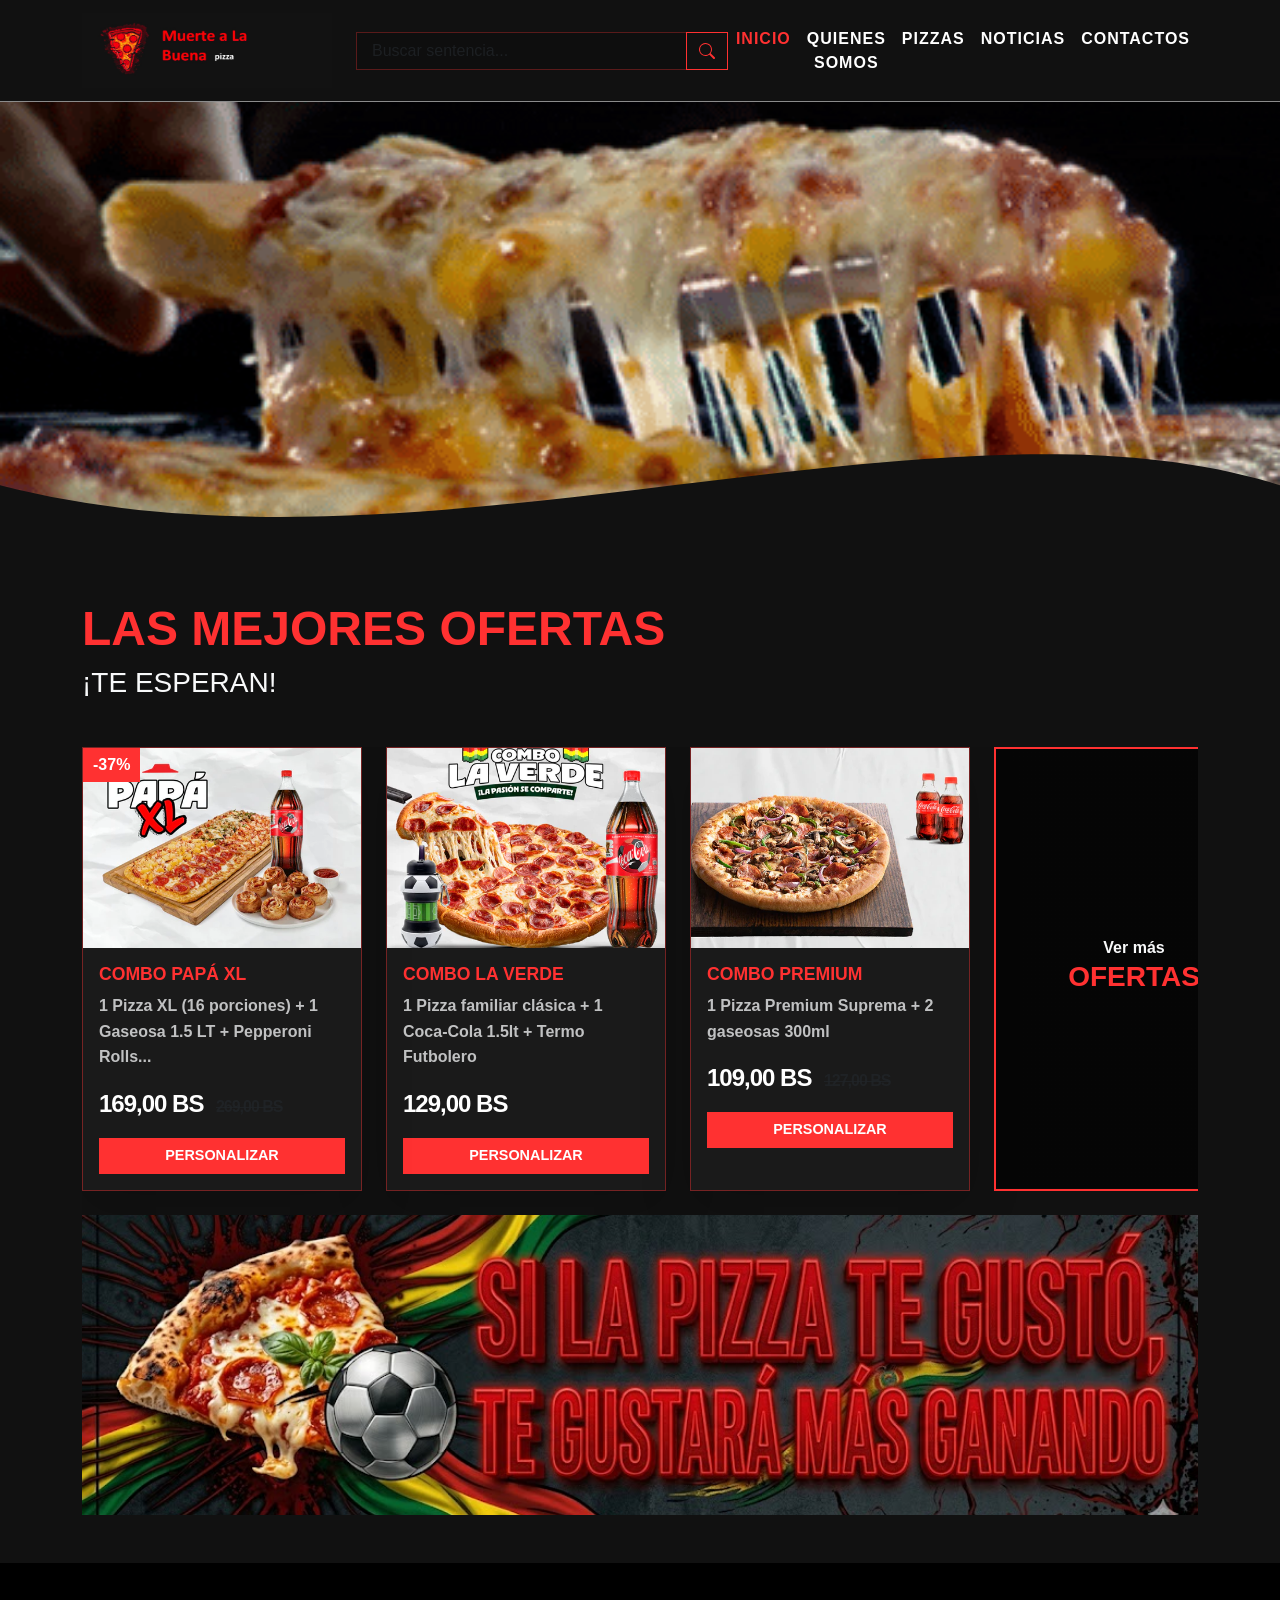
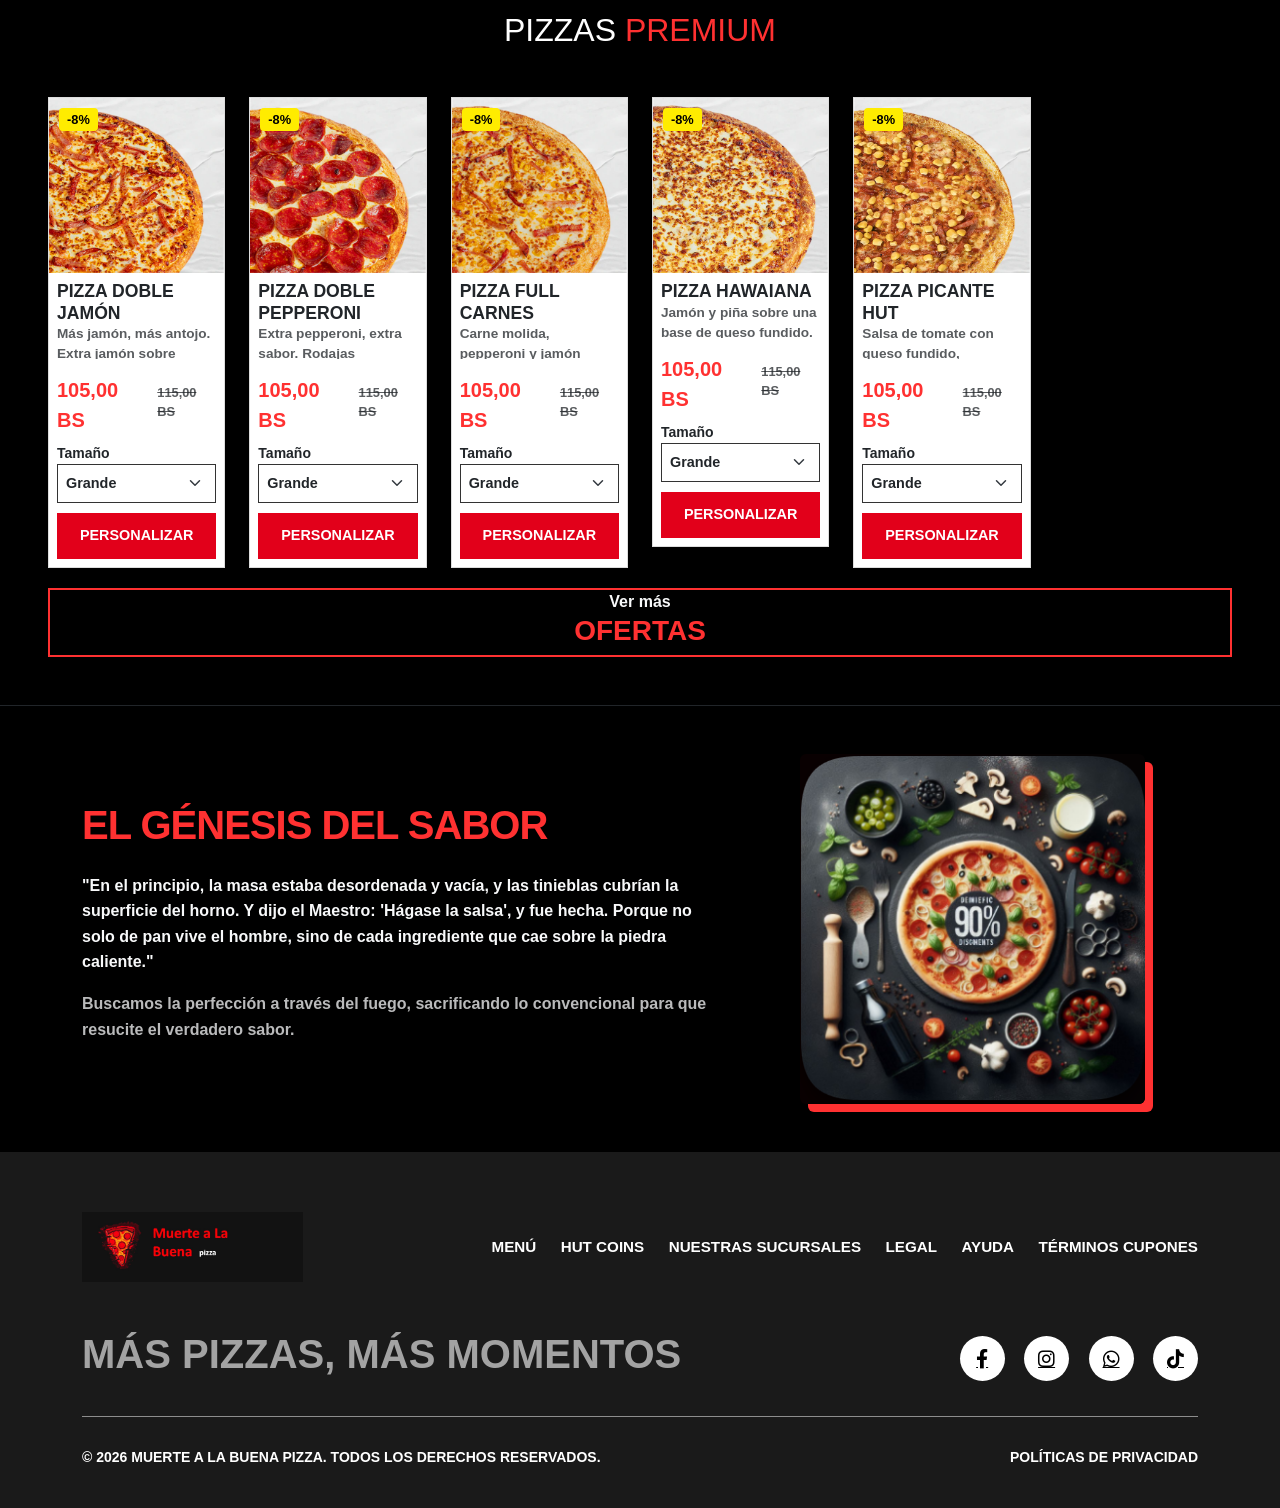
<file: index.html>
<!DOCTYPE html>
<html lang="es">
<head>
    <meta charset="UTF-8">
    <meta name="viewport" content="width=device-width, initial-scale=1.0">
    <title>Muerte a la buena pizza | Inicio</title>
    <link rel="stylesheet" href="css/bootstrap.min.css">
    <link rel="stylesheet" href="estilombp.css">
</head>
<body>

<nav class="navbar navbar-expand-lg navbar-dark bg-monotone sticky-top">
    <div class="container">
        <a class="navbar-brand d-flex align-items-center fw-bold text-red" href="index.html">
            <img src="imagenes/jajaaj.jpg" width="250" height="75" alt="Logo Pizza" class="logo-menu me-2">
        </a>

        <button class="navbar-toggler border-0" type="button" data-bs-toggle="collapse" data-bs-target="#navbarNav">
            <span class="navbar-toggler-icon"></span>
        </button>

        <div class="collapse navbar-collapse" id="navbarNav">
            <form class="d-flex mx-auto my-3 my-lg-0 search-container">
                <input class="form-control search-input" type="search" placeholder="Buscar sentencia..." aria-label="Search">
                <button class="btn btn-outline-red" type="submit">
                    <svg xmlns="http://www.w3.org/2000/svg" width="16" height="16" fill="currentColor" class="bi bi-search" viewBox="0 0 16 16">
                        <path d="M11.742 10.344a6.5 6.5 0 1 0-1.397 1.398h-.001c.03.04.062.078.098.115l3.85 3.85a1 1 0 0 0 1.415-1.414l-3.85-3.85a1.007 1.007 0 0 0-.115-.1zM12 6.5a5.5 5.5 0 1 1-11 0 5.5 5.5 0 0 1 11 0z"/>
                    </svg>
                </button>
            </form>

            <ul class="navbar-nav ms-auto text-center">
                <li class="nav-item"><a class="nav-link active" href="index.html">INICIO</a></li>
                <li class="nav-item"><a class="nav-link" href="quienessomos.html">QUIENES SOMOS</a></li>
                <li class="nav-item"><a class="nav-link" href="pizzas.html">PIZZAS</a></li>
                <li class="nav-item"><a class="nav-link" href="noticias.html">NOTICIAS</a></li>
                <li class="nav-item"><a class="nav-link" href="contactos.html">CONTACTOS</a></li>
            </ul>
        </div>
    </div>
</nav>

    <div class="gif-banner-container">
        <img src="imagenes/gif3.gif" alt="Pizza GIF" class="gif-full-width">
        <div class="svg-wave-container">
            <svg viewBox="0 0 500 150" preserveAspectRatio="none" style="height: 100%; width: 100%;">
                <path d="M0.00,49.98 C165.06,213.47 367.10,-112.17 500.00,49.98 L500.00,150.00 L0.00,150.00 Z" style="stroke: none; fill: #111111;"></path>
            </svg>
        </div>
    </div>


    
    <section class="catalogo-mbp py-5">
    <div class="container">
        <div class="pi-titulo mb-5">
            <h2 class="text-red display-5 fw-bold">LAS MEJORES OFERTAS</h2>
            <h3 class="text-light">¡TE ESPERAN!</h3>
        </div>

        <div class="phpi-control-desktop d-flex gap-4 overflow-auto pb-4">
            
            <div class="producto-item shadow-lg position-relative">
                <div class="producto-item-descuento">-37%</div>
                <div class="producto-item-imagen">
                    <img src="imagenes/papaxl.webp" alt="Combo Papá XL">
                </div>
                <div class="producto-item-detalle p-3">
                    <h3 class="text-red h5">Combo Papá XL</h3>
                    <p class="small text-light opacity-75">1 Pizza XL (16 porciones) + 1 Gaseosa 1.5 LT + Pepperoni Rolls...</p>
                    <div class="producto-item-precios">
                        <span class="fs-4 fw-bold">169,00 BS</span>
                        <span class="text-decoration-line-through text-muted ms-2">269,00 BS</span>
                    </div>
                    <button class="btn btn-red-mbp w-100 mt-3">PERSONALIZAR</button>
                </div>
            </div>

            <div class="producto-item shadow-lg">
                <div class="producto-item-imagen">
                    <img src="imagenes/comboverde.webp" alt="Combo La Verde">
                </div>
                <div class="producto-item-detalle p-3">
                    <h3 class="text-red h5">Combo La Verde</h3>
                    <p class="small text-light opacity-75">1 Pizza familiar clásica + 1 Coca-Cola 1.5lt + Termo Futbolero</p>
                    <div class="producto-item-precios">
                        <span class="fs-4 fw-bold">129,00 BS</span>
                    </div>
                    <button class="btn btn-red-mbp w-100 mt-3">PERSONALIZAR</button>
                </div>
            </div>

            <div class="producto-item shadow-lg">
                <div class="producto-item-imagen">
                    <img src="imagenes/combo-premium-final_1.webp" alt="Combo Premium">
                </div>
                <div class="producto-item-detalle p-3">
                    <h3 class="text-red h5">Combo Premium</h3>
                    <p class="small text-light opacity-75">1 Pizza Premium Suprema + 2 gaseosas 300ml</p>
                    <div class="producto-item-precios">
                        <span class="fs-4 fw-bold">109,00 BS</span>
                        <span class="text-decoration-line-through text-muted ms-2">127,00 BS</span>
                    </div>
                    <button class="btn btn-red-mbp w-100 mt-3">PERSONALIZAR</button>
                </div>
            </div>
            

            <a href="#" class="phpi-extra-productos d-flex align-items-center justify-content-center text-decoration-none">
                <div class="text-center">
                    <p class="text-light m-0">Ver más</p>
                    <h3 class="text-red fw-bold">OFERTAS</h3>
                </div>
            </a>

        </div>
            <div class="container-fluid p-0">
        <div class="banner-mundial">
            <img src="imagenes/promocion.jpeg" alt="Promoción Bolivia Mundial" class="w-100" style="max-height: 300px; object-fit: cover;">
        </div>
    </div>
    </div>
</section>


<section class="py-5 bg-black">
    <div class="container-fluid px-5">
        <h2 class="text-center mb-5 ph-section-title text-white">PIZZAS <span class="text-red">PREMIUM</span></h2>
        
        <div class="row g-4">
            <div class="col-md-2 col-sm-6">
                <div class="card-premium-ph position-relative">
                    <div class="badge-descuento">-8%</div>
                    <img src="imagenes/jamon_1.webp" class="w-100" alt="Pizza Doble Jamón">
                    <div class="p-2">
                        <h6 class="fw-bold m-0 text-uppercase text-dark">Pizza Doble Jamón</h6>
                        <p class="small text-muted" style="font-size: 0.7rem; height: 35px; overflow: hidden;">Más jamón, más antojo. Extra jamón sobre queso fundido...</p>
                        <div class="d-flex align-items-baseline">
                            <span class="text-red fw-bold fs-5">105,00 BS</span>
                            <span class="text-muted text-decoration-line-through ms-2 small" style="font-size: 0.8rem;">115,00 BS</span>
                        </div>
                        <label class="small fw-bold mt-2 d-block text-dark">Tamaño</label>
                        <select class="form-select ph-select-size">
                            <option>Grande</option>
                            <option>Mediana</option>
                            <option>Familiar</option>
                        </select>
                        <button class="btn btn-personalizar">PERSONALIZAR</button>
                    </div>
                </div>
            </div>

            <div class="col-md-2 col-sm-6">
                <div class="card-premium-ph position-relative">
                    <div class="badge-descuento">-8%</div>
                    <img src="imagenes/pepperoni.webp" class="w-100" alt="Pizza Doble Pepperoni">
                    <div class="p-2">
                        <h6 class="fw-bold m-0 text-uppercase text-dark">Pizza Doble Pepperoni</h6>
                        <p class="small text-muted" style="font-size: 0.7rem; height: 35px; overflow: hidden;">Extra pepperoni, extra sabor. Rodajas crujientes sobre queso...</p>
                        <div class="d-flex align-items-baseline">
                            <span class="text-red fw-bold fs-5">105,00 BS</span>
                            <span class="text-muted text-decoration-line-through ms-2 small" style="font-size: 0.8rem;">115,00 BS</span>
                        </div>
                        <label class="small fw-bold mt-2 d-block text-dark">Tamaño</label>
                        <select class="form-select ph-select-size">
                            <option>Grande</option>
                            <option>Mediana</option>
                            <option>Familiar</option>
                        </select>
                        <button class="btn btn-personalizar">PERSONALIZAR</button>
                    </div>
                </div>
            </div>

            <div class="col-md-2 col-sm-6">
                <div class="card-premium-ph position-relative">
                    <div class="badge-descuento">-8%</div>
                    <img src="imagenes/choclo-jamon.webp" class="w-100" alt="Pizza Full Carnes">
                    <div class="p-2">
                        <h6 class="fw-bold m-0 text-uppercase text-dark">Pizza Full Carnes</h6>
                        <p class="small text-muted" style="font-size: 0.7rem; height: 35px; overflow: hidden;">Carne molida, pepperoni y jamón sobre queso fundido...</p>
                        <div class="d-flex align-items-baseline">
                            <span class="text-red fw-bold fs-5">105,00 BS</span>
                            <span class="text-muted text-decoration-line-through ms-2 small" style="font-size: 0.8rem;">115,00 BS</span>
                        </div>
                        <label class="small fw-bold mt-2 d-block text-dark">Tamaño</label>
                        <select class="form-select ph-select-size">
                            <option>Grande</option>
                            <option>Mediana</option>
                            <option>Familiar</option>
                        </select>
                        <button class="btn btn-personalizar">PERSONALIZAR</button>
                    </div>
                </div>
            </div>

            <div class="col-md-2 col-sm-6">
                <div class="card-premium-ph position-relative">
                    <div class="badge-descuento">-8%</div>
                    <img src="imagenes/mozarella_1.webp" class="w-100" alt="Pizza Hawaiana">
                    <div class="p-2">
                        <h6 class="fw-bold m-0 text-uppercase text-dark">Pizza Hawaiana</h6>
                        <p class="small text-muted" style="font-size: 0.7rem; height: 35px; overflow: hidden;">Jamón y piña sobre una base de queso fundido. Dulce y salado...</p>
                        <div class="d-flex align-items-baseline">
                            <span class="text-red fw-bold fs-5">105,00 BS</span>
                            <span class="text-muted text-decoration-line-through ms-2 small" style="font-size: 0.8rem;">115,00 BS</span>
                        </div>
                        <label class="small fw-bold mt-2 d-block text-dark">Tamaño</label>
                        <select class="form-select ph-select-size">
                            <option>Grande</option>
                            <option>Mediana</option>
                            <option>Familiar</option>
                        </select>
                        <button class="btn btn-personalizar">PERSONALIZAR</button>
                    </div>
                </div>
            </div>

            <div class="col-md-2 col-sm-6">
                <div class="card-premium-ph position-relative">
                    <div class="badge-descuento">-8%</div>
                    <img src="imagenes/choclo-tocino_1.webp" class="w-100" alt="Pizza Picante Hut">
                    <div class="p-2">
                        <h6 class="fw-bold m-0 text-uppercase text-dark">Pizza Picante Hut</h6>
                        <p class="small text-muted" style="font-size: 0.7rem; height: 35px; overflow: hidden;">Salsa de tomate con queso fundido, pepperoni y jalapeños...</p>
                        <div class="d-flex align-items-baseline">
                            <span class="text-red fw-bold fs-5">105,00 BS</span>
                            <span class="text-muted text-decoration-line-through ms-2 small" style="font-size: 0.8rem;">115,00 BS</span>
                        </div>
                        <label class="small fw-bold mt-2 d-block text-dark">Tamaño</label>
                        <select class="form-select ph-select-size">
                            <option>Grande</option>
                            <option>Mediana</option>
                            <option>Familiar</option>
                        </select>
                        <button class="btn btn-personalizar">PERSONALIZAR</button>
                    </div>
                </div>               
            </div>
        </div>
        <a href="#" class="phpi-extra-productos d-flex align-items-center justify-content-center text-decoration-none">
                <div class="text-center">
                    <p class="text-light m-0">Ver más</p>
                    <h3 class="text-red fw-bold">OFERTAS</h3>
                </div>
            </a>
    </div>
    
</section>

<section class="filosofia-section py-5 bg-black border-top border-dark">
        <div class="container">
            <div class="row align-items-center">
                <div class="col-md-7">
                    <h2 class="text-red mb-4 text-uppercase fw-bold ph-font-unified">El Génesis del Sabor</h2>
                    <p class="text-light ph-text-standard">
                        "En el principio, la masa estaba desordenada y vacía, y las tinieblas cubrían la superficie del horno. Y dijo el Maestro: 'Hágase la salsa', y fue hecha. Porque no solo de pan vive el hombre, sino de cada ingrediente que cae sobre la piedra caliente."
                    </p>
                    <p class="text-light opacity-75 ph-text-standard">
                        Buscamos la perfección a través del fuego, sacrificando lo convencional para que resucite el verdadero sabor.
                    </p>
                </div>
                <div class="col-md-5 mt-4 mt-md-0 text-center">
                    <img src="imagenes/promocion.png" alt="Imagen Filosófica" class="img-fluid rounded shadow-custom" style="max-height: 350px;">
                </div>
            </div>
        </div>
    </section>

<footer class="footer-ph-fiel">
    <div class="container">
        <div class="footer-top-row">
            <img src="imagenes/jajaaj.jpg" height="70" alt="Logo">
            <div class="footer-links-inline d-none d-lg-block">
                <a href="#">Menú</a>
                <a href="#">Hut Coins</a>
                <a href="#">Nuestras Sucursales</a>
                <a href="#">Legal</a>
                <a href="#">Ayuda</a>
                <a href="#">Términos Cupones</a>
            </div>
        </div>

        <div class="footer-top-row mt-5">
            <h2 class="footer-slogan">MÁS PIZZAS, MÁS MOMENTOS</h2>
            <div class="social-icons">
                <a href="#"><i class="fab fa-facebook-f"></i></a>
                <a href="#"><i class="fab fa-instagram"></i></a>
                <a href="#"><i class="fab fa-whatsapp"></i></a>
                <a href="#"><i class="fab fa-tiktok"></i></a>
            </div>
        </div>

        <div class="footer-divider"></div>

        <div class="d-flex justify-content-between align-items-center flex-wrap">
            <p class="text-white small m-0 fw-bold">© 2026 MUERTE A LA BUENA PIZZA. TODOS LOS DERECHOS RESERVADOS.</p>
            <a href="#" class="text-white small text-decoration-none fw-bold">POLÍTICAS DE PRIVACIDAD</a>
        </div>
    </div>
</footer>

<link rel="stylesheet" href="https://cdnjs.cloudflare.com/ajax/libs/font-awesome/6.0.0/css/all.min.css">


    <script src="js/bootstrap.bundle.min.js"></script>
</body>
</html>
</file>
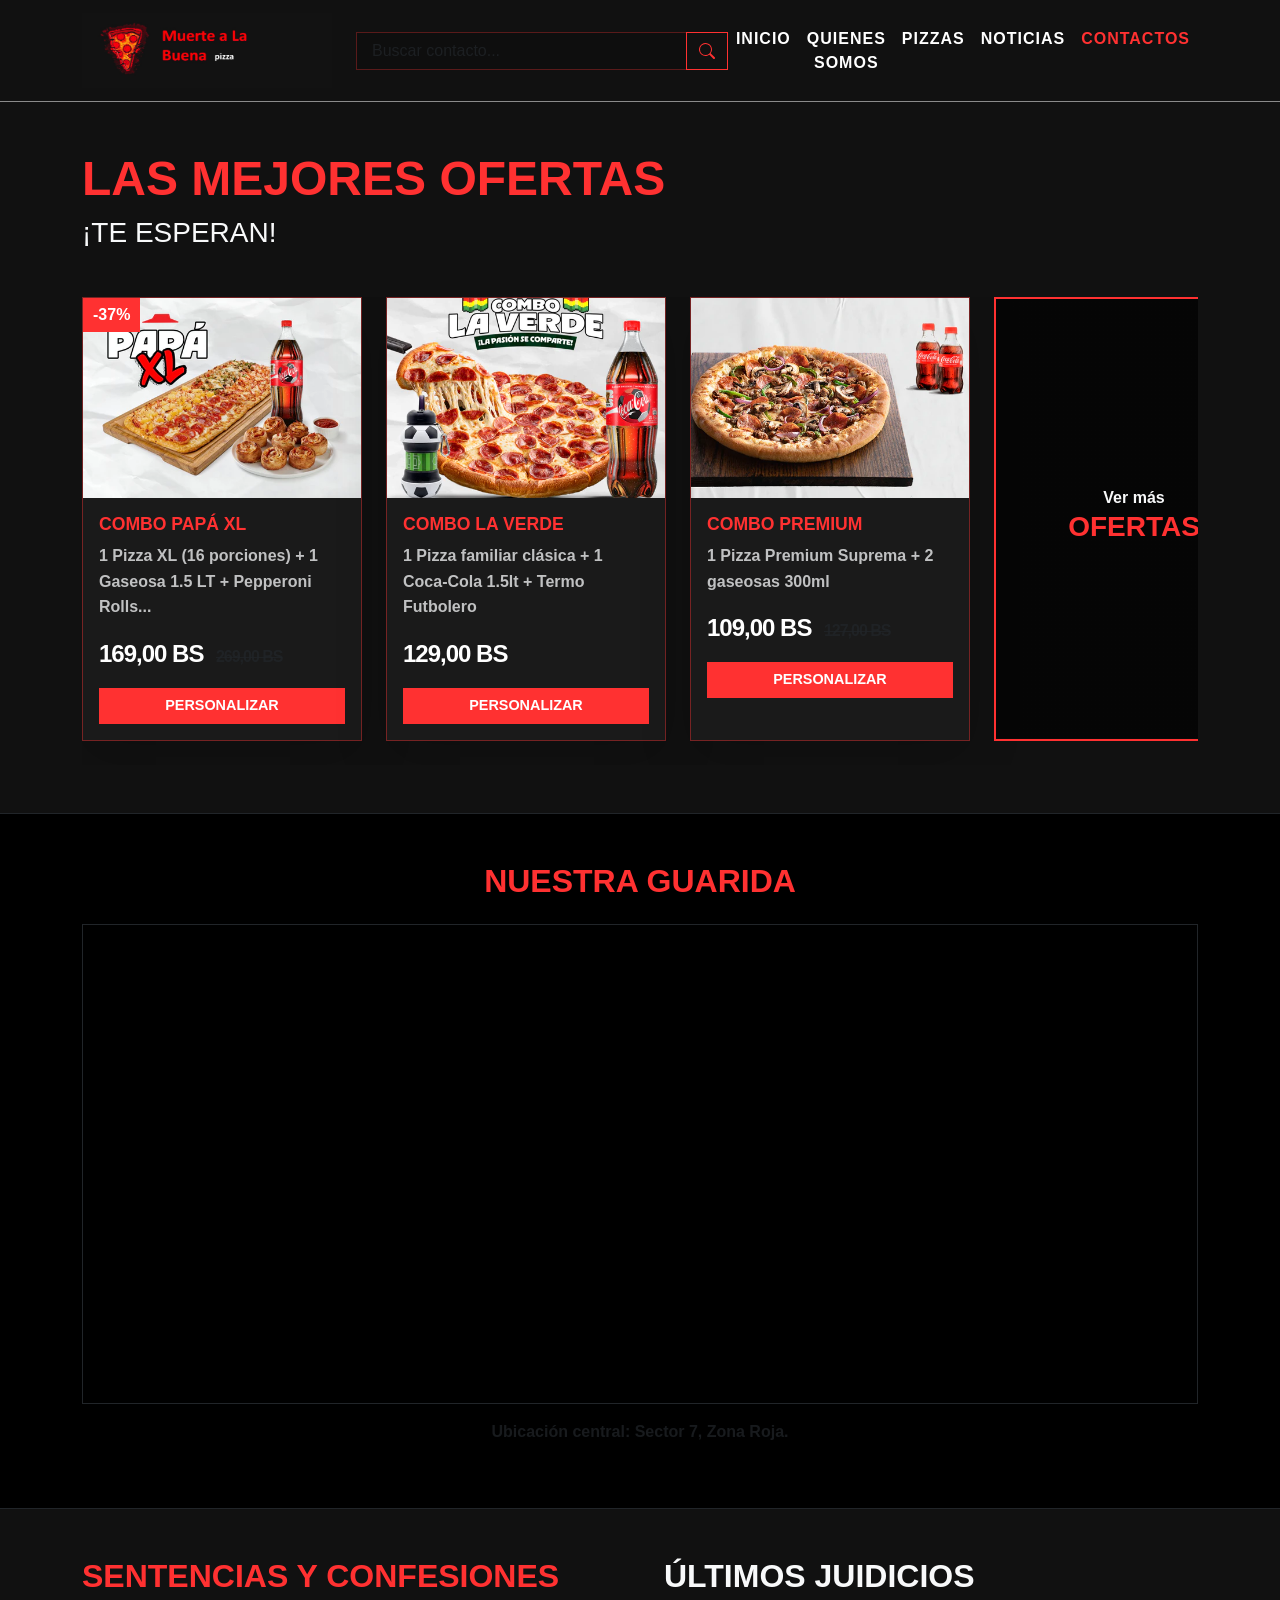
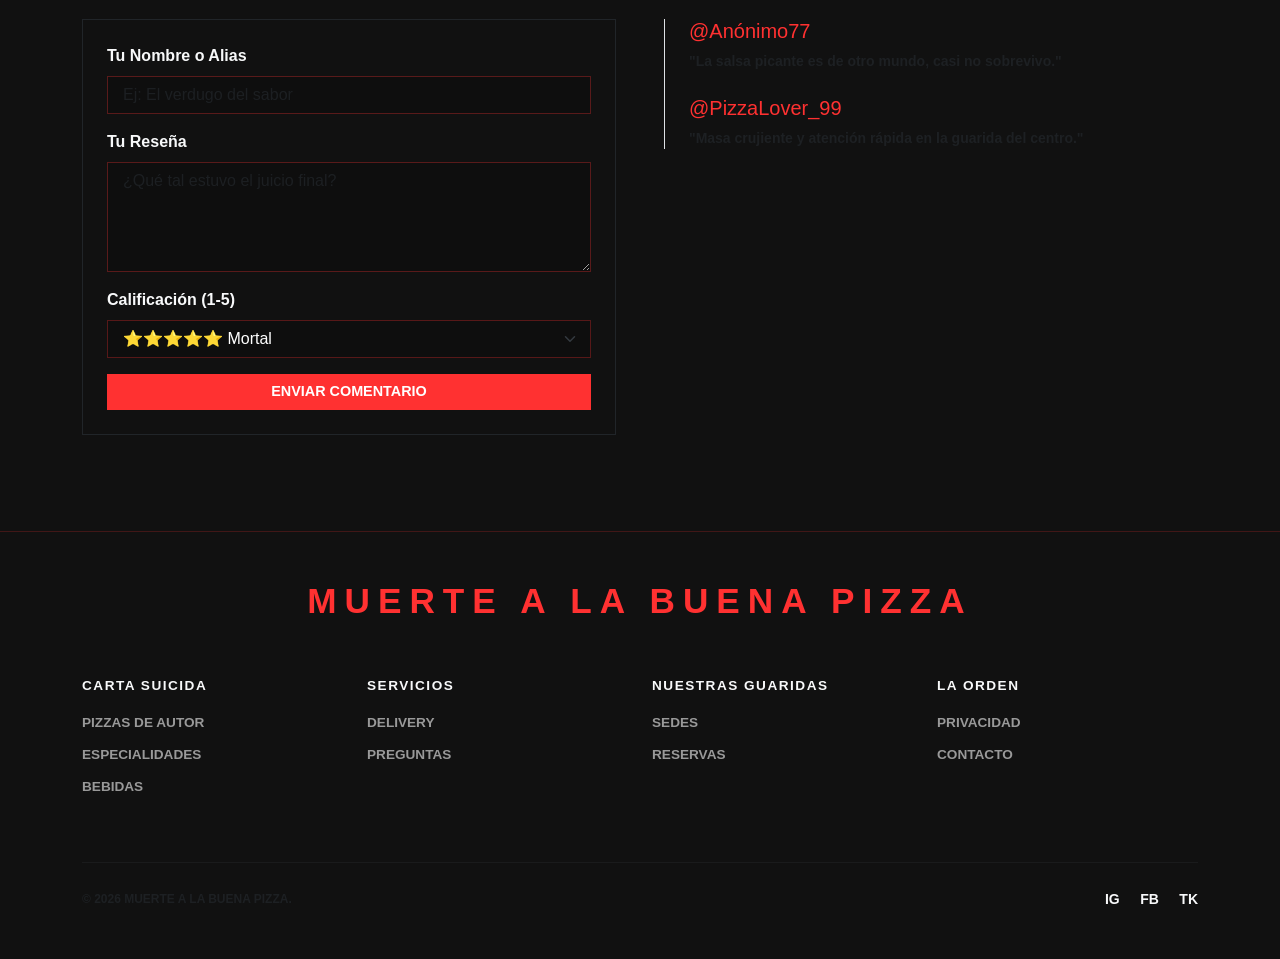
<file: contactos.html>
<!DOCTYPE html>
<html lang="es">
<head>
    <meta charset="UTF-8">
    <meta name="viewport" content="width=device-width, initial-scale=1.0">
    <title>Muerte a la buena pizza | Contactos</title>
    <link rel="stylesheet" href="css/bootstrap.min.css">
    <link rel="stylesheet" href="estilombp.css">
</head>
<body>

<nav class="navbar navbar-expand-lg navbar-dark bg-monotone sticky-top">
    <div class="container">
        <a class="navbar-brand d-flex align-items-center fw-bold text-red" href="inicio.html">
            <img src="imagenes/jajaaj.jpg" width="250" height="75" alt="Logo Pizza" class="logo-menu me-2">
        </a>

        <button class="navbar-toggler border-0" type="button" data-bs-toggle="collapse" data-bs-target="#navbarNav">
            <span class="navbar-toggler-icon"></span>
        </button>

        <div class="collapse navbar-collapse" id="navbarNav">
            <form class="d-flex mx-auto my-3 my-lg-0 search-container">
                <input class="form-control search-input" type="search" placeholder="Buscar contacto..." aria-label="Search">
                <button class="btn btn-outline-red" type="submit">
                    <svg xmlns="http://www.w3.org/2000/svg" width="16" height="16" fill="currentColor" class="bi bi-search" viewBox="0 0 16 16">
                        <path d="M11.742 10.344a6.5 6.5 0 1 0-1.397 1.398h-.001c.03.04.062.078.098.115l3.85 3.85a1 1 0 0 0 1.415-1.414l-3.85-3.85a1.007 1.007 0 0 0-.115-.1zM12 6.5a5.5 5.5 0 1 1-11 0 5.5 5.5 0 0 1 11 0z"/>
                    </svg>
                </button>
            </form>

            <ul class="navbar-nav ms-auto text-center">
                <li class="nav-item"><a class="nav-link" href="index.html">INICIO</a></li>
                <li class="nav-item"><a class="nav-link" href="quienessomos.html">QUIENES SOMOS</a></li>
                <li class="nav-item"><a class="nav-link" href="pizzas.html">PIZZAS</a></li>
                <li class="nav-item"><a class="nav-link" href="noticias.html">NOTICIAS</a></li>
                <li class="nav-item"><a class="nav-link active" href="contactos.html">CONTACTOS</a></li>
            </ul>
        </div>
    </div>
</nav>

<section class="catalogo-mbp py-5">
    <div class="container">
        <div class="pi-titulo mb-5">
            <h2 class="text-red display-5 fw-bold text-uppercase">Las mejores ofertas</h2>
            <h3 class="text-light">¡TE ESPERAN!</h3>
        </div>

        <div class="phpi-control-desktop d-flex gap-4 overflow-auto pb-4">
            
            <div class="producto-item shadow-lg">
                <div class="producto-item-descuento">-37%</div>
                <div class="producto-item-imagen">
                    <img src="imagenes/papaxl.webp" alt="Combo Papá XL">
                </div>
                <div class="producto-item-detalle p-3">
                    <h3 class="text-red h5">Combo Papá XL</h3>
                    <p class="small text-light opacity-75">1 Pizza XL (16 porciones) + 1 Gaseosa 1.5 LT + Pepperoni Rolls...</p>
                    <div class="producto-item-precios">
                        <span class="fs-4 fw-bold">169,00 BS</span>
                        <span class="text-decoration-line-through text-muted ms-2">269,00 BS</span>
                    </div>
                    <button class="btn btn-red-mbp w-100 mt-3">PERSONALIZAR</button>
                </div>
            </div>

            <div class="producto-item shadow-lg">
                <div class="producto-item-imagen">
                    <img src="imagenes/comboverde.webp" alt="Combo La Verde">
                </div>
                <div class="producto-item-detalle p-3">
                    <h3 class="text-red h5">Combo La Verde</h3>
                    <p class="small text-light opacity-75">1 Pizza familiar clásica + 1 Coca-Cola 1.5lt + Termo Futbolero</p>
                    <div class="producto-item-precios">
                        <span class="fs-4 fw-bold">129,00 BS</span>
                    </div>
                    <button class="btn btn-red-mbp w-100 mt-3">PERSONALIZAR</button>
                </div>
            </div>

            <div class="producto-item shadow-lg">
                <div class="producto-item-imagen">
                    <img src="imagenes/combo-premium-final_1.webp" alt="Combo Premium">
                </div>
                <div class="producto-item-detalle p-3">
                    <h3 class="text-red h5">Combo Premium</h3>
                    <p class="small text-light opacity-75">1 Pizza Premium Suprema + 2 gaseosas 300ml</p>
                    <div class="producto-item-precios">
                        <span class="fs-4 fw-bold">109,00 BS</span>
                        <span class="text-decoration-line-through text-muted ms-2">127,00 BS</span>
                    </div>
                    <button class="btn btn-red-mbp w-100 mt-3">PERSONALIZAR</button>
                </div>
            </div>

            <a href="#" class="phpi-extra-productos d-flex align-items-center justify-content-center text-decoration-none">
                <div class="text-center">
                    <p class="text-light m-0">Ver más</p>
                    <h3 class="text-red fw-bold">OFERTAS</h3>
                </div>
            </a>
        </div>
    </div>
</section>

<section class="py-5 bg-black border-top border-bottom border-dark">
    <div class="container text-center">
        <h2 class="text-red fw-bold mb-4">NUESTRA GUARIDA</h2>
        <div class="ratio ratio-21x9 shadow-lg border border-dark">
            <iframe src="https://www.google.com/maps/embed?pb=!1m18!1m12!1m3!1d451.87517034483375!2d-68.17709224118268!3d-16.480952667119045!2m3!1f0!2f0!3f0!3m2!1i1024!2i768!4f13.1!3m3!1m2!1s0x915edfd749c9173b%3A0xfc977a201927da01!2sC.%20Bolivar%2C%20El%20Alto!5e1!3m2!1ses-419!2sbo!4v1774270517287!5m2!1ses-419!2sbo" style="border:0;" allowfullscreen="" loading="lazy" referrerpolicy="no-referrer-when-downgrade"></iframe>
        </div>
        <p class="mt-3 text-muted">Ubicación central: Sector 7, Zona Roja.</p>
    </div>
</section>

<section class="py-5">
    <div class="container">
        <div class="row g-5">
            <div class="col-md-6">
                <h2 class="text-red fw-bold mb-4">SENTENCIAS Y CONFESIONES</h2>
                <form class="bg-monotone p-4 border border-dark">
                    <div class="mb-3">
                        <label class="form-label text-light">Tu Nombre o Alias</label>
                        <input type="text" class="form-control search-input" placeholder="Ej: El verdugo del sabor">
                    </div>
                    <div class="mb-3">
                        <label class="form-label text-light">Tu Reseña</label>
                        <textarea class="form-control search-input" rows="4" placeholder="¿Qué tal estuvo el juicio final?"></textarea>
                    </div>
                    <div class="mb-3">
                        <label class="form-label text-light">Calificación (1-5)</label>
                        <select class="form-select search-input">
                            <option value="5">⭐⭐⭐⭐⭐ Mortal</option>
                            <option value="4">⭐⭐⭐⭐ Brutal</option>
                            <option value="3">⭐⭐⭐ Criminal</option>
                            <option value="2">⭐⭐ Regular</option>
                            <option value="1">⭐ Mediocre</option>
                        </select>
                    </div>
                    <button type="submit" class="btn btn-red-mbp w-100">ENVIAR COMENTARIO</button>
                </form>
            </div>

            <div class="col-md-6">
                <h2 class="text-light fw-bold mb-4">ÚLTIMOS JUIDICIOS</h2>
                <div class="border-start border-red ps-4">
                    <div class="mb-4">
                        <h5 class="text-red">@Anónimo77</h5>
                        <p class="small text-muted italic">"La salsa picante es de otro mundo, casi no sobrevivo."</p>
                    </div>
                    <div class="mb-4">
                        <h5 class="text-red">@PizzaLover_99</h5>
                        <p class="small text-muted italic">"Masa crujiente y atención rápida en la guarida del centro."</p>
                    </div>
                </div>
            </div>
        </div>
    </div>
</section>

<footer class="footer-mbp py-5 mt-5">
    <div class="container text-center text-md-start">
        <div class="row mb-5">
            <div class="col-12 text-center">
                <h2 class="footer-logo text-red">MUERTE A LA BUENA PIZZA</h2>
            </div>
        </div>
        <div class="row">
            <div class="col-md-3 col-6 mb-4">
                <h6 class="text-uppercase fw-bold text-light mb-3">Carta Suicida</h6>
                <ul class="list-unstyled footer-links">
                    <li><a href="#">Pizzas de Autor</a></li>
                    <li><a href="#">Especialidades</a></li>
                    <li><a href="#">Bebidas</a></li>
                </ul>
            </div>
            <div class="col-md-3 col-6 mb-4">
                <h6 class="text-uppercase fw-bold text-light mb-3">Servicios</h6>
                <ul class="list-unstyled footer-links">
                    <li><a href="#">Delivery</a></li>
                    <li><a href="#">Preguntas</a></li>
                </ul>
            </div>
            <div class="col-md-3 col-6 mb-4">
                <h6 class="text-uppercase fw-bold text-light mb-3">Nuestras Guaridas</h6>
                <ul class="list-unstyled footer-links">
                    <li><a href="#">Sedes</a></li>
                    <li><a href="#">Reservas</a></li>
                </ul>
            </div>
            <div class="col-md-3 col-6 mb-4">
                <h6 class="text-uppercase fw-bold text-light mb-3">La Orden</h6>
                <ul class="list-unstyled footer-links">
                    <li><a href="#">Privacidad</a></li>
                    <li><a href="#">Contacto</a></li>
                </ul>
            </div>
        </div>
        <hr class="border-secondary my-4">
        <div class="row align-items-center">
            <div class="col-md-6 text-center text-md-start">
                <p class="small text-muted m-0">&copy; 2026 MUERTE A LA BUENA PIZZA.</p>
            </div>
            <div class="col-md-6 text-center text-md-end mt-3 mt-md-0">
                <a href="#" class="text-light me-3 small text-decoration-none">IG</a>
                <a href="#" class="text-light me-3 small text-decoration-none">FB</a>
                <a href="#" class="text-light small text-decoration-none">TK</a>
            </div>
        </div>
    </div>
</footer>

<script src="js/bootstrap.bundle.min.js"></script>
</body>
</html>
</file>
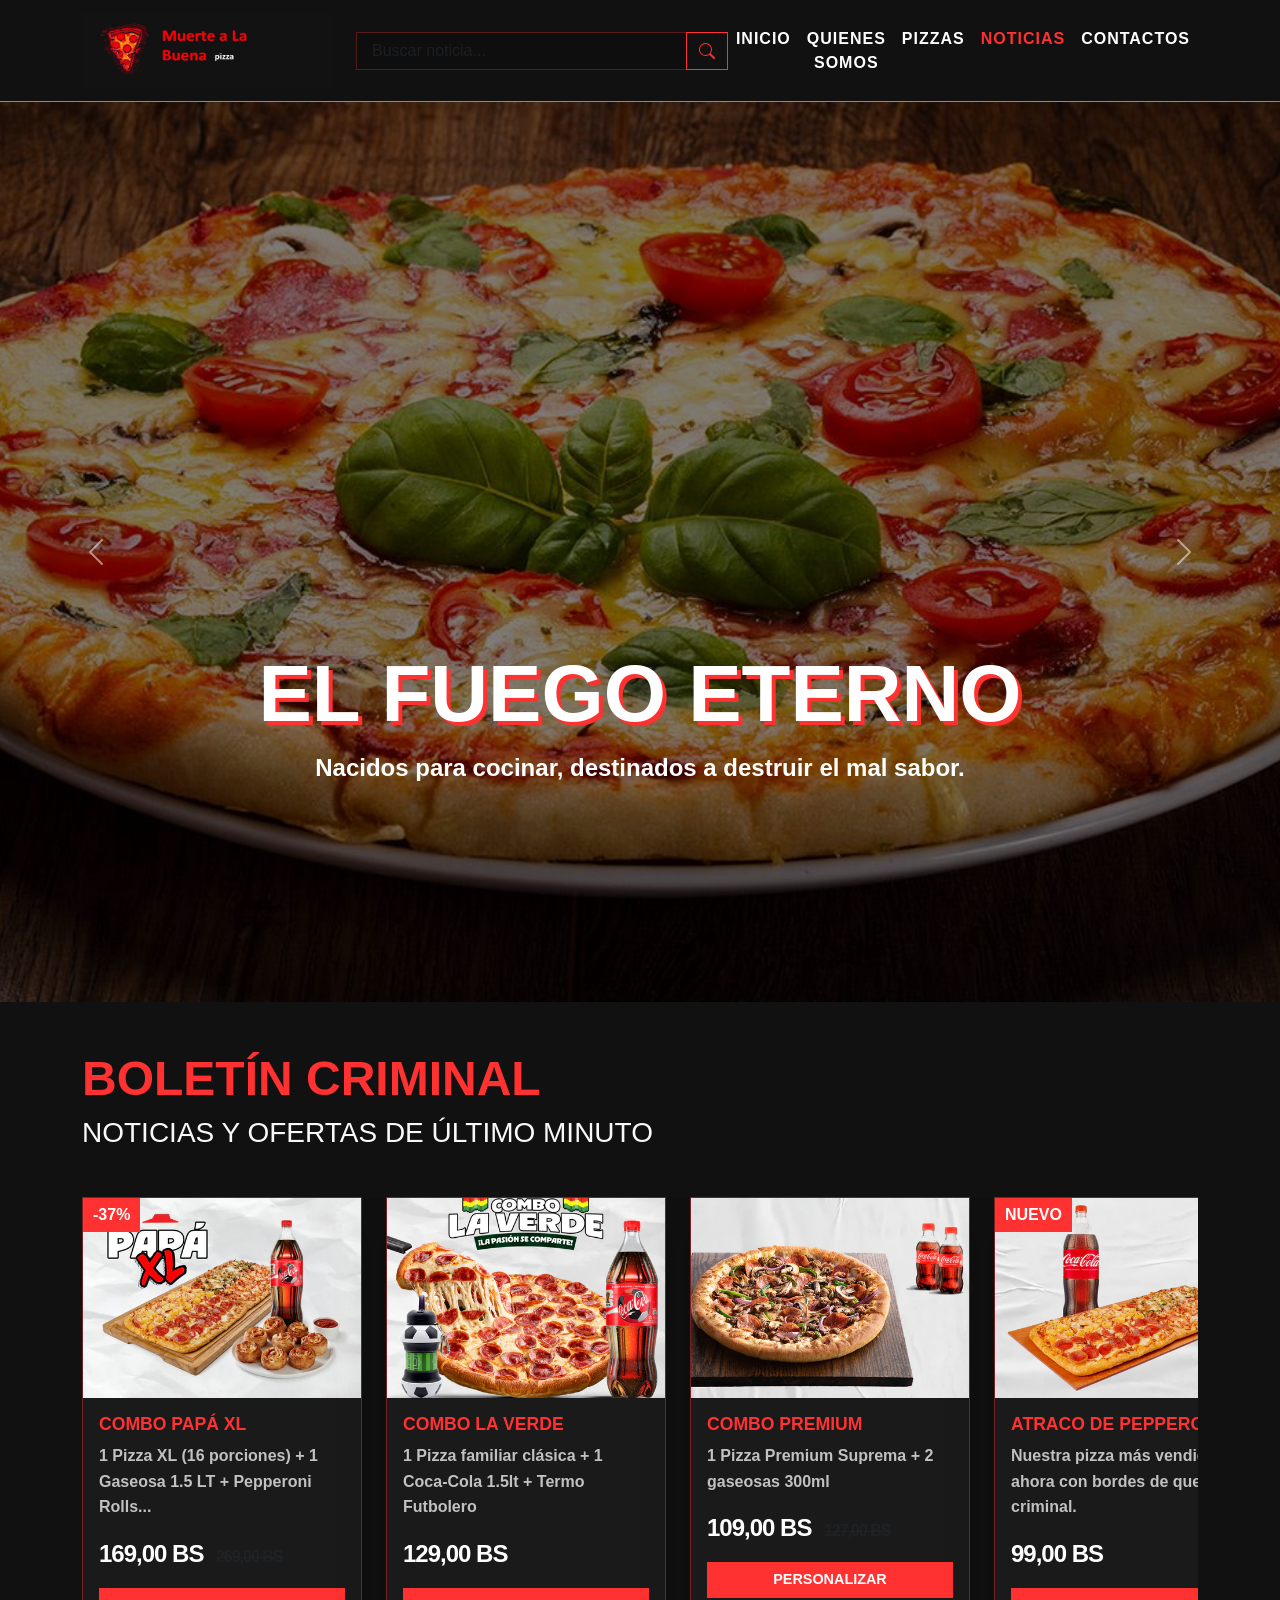
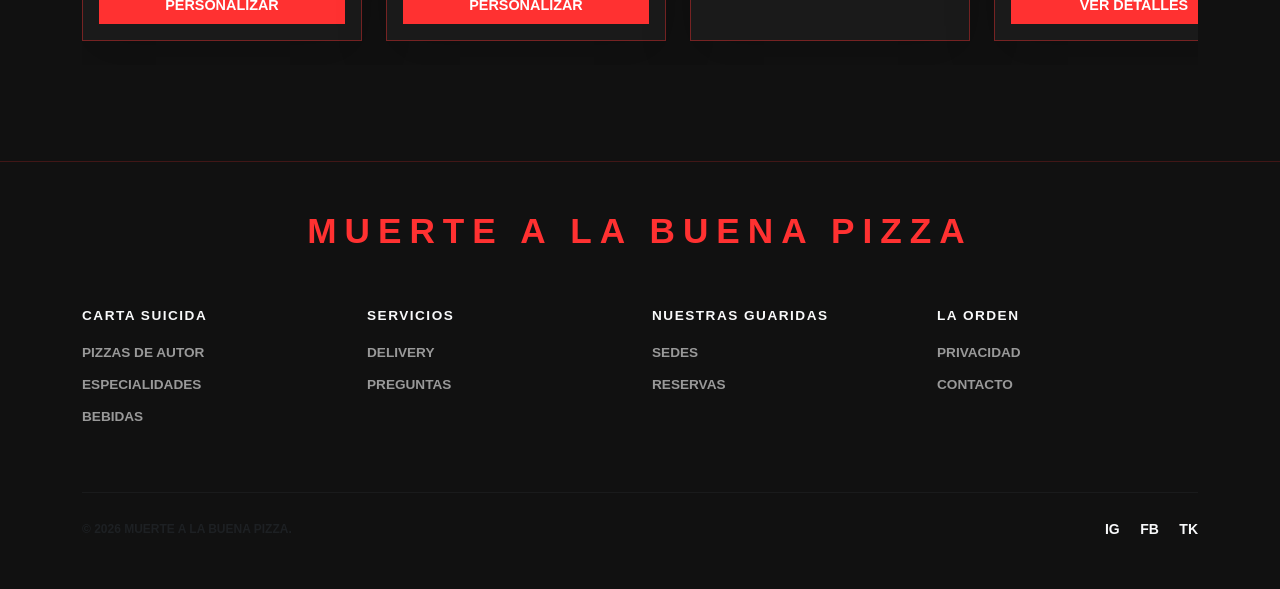
<file: noticias.html>
<!DOCTYPE html>
<html lang="es">
<head>
    <meta charset="UTF-8">
    <meta name="viewport" content="width=device-width, initial-scale=1.0">
    <title>Muerte a la buena pizza | Noticias</title>
    <link rel="stylesheet" href="css/bootstrap.min.css">
    <link rel="stylesheet" href="estilombp.css">
</head>
<body>

<nav class="navbar navbar-expand-lg navbar-dark bg-monotone sticky-top">
    <div class="container">
        <a class="navbar-brand d-flex align-items-center fw-bold text-red" href="inicio.html">
            <img src="imagenes/jajaaj.jpg" width="250" height="75" alt="Logo Pizza" class="logo-menu me-2">
        </a>

        <button class="navbar-toggler border-0" type="button" data-bs-toggle="collapse" data-bs-target="#navbarNav">
            <span class="navbar-toggler-icon"></span>
        </button>

        <div class="collapse navbar-collapse" id="navbarNav">
            <form class="d-flex mx-auto my-3 my-lg-0 search-container">
                <input class="form-control search-input" type="search" placeholder="Buscar noticia..." aria-label="Search">
                <button class="btn btn-outline-red" type="submit">
                    <svg xmlns="http://www.w3.org/2000/svg" width="16" height="16" fill="currentColor" class="bi bi-search" viewBox="0 0 16 16">
                        <path d="M11.742 10.344a6.5 6.5 0 1 0-1.397 1.398h-.001c.03.04.062.078.098.115l3.85 3.85a1 1 0 0 0 1.415-1.414l-3.85-3.85a1.007 1.007 0 0 0-.115-.1zM12 6.5a5.5 5.5 0 1 1-11 0 5.5 5.5 0 0 1 11 0z"/>
                    </svg>
                </button>
            </form>

            <ul class="navbar-nav ms-auto text-center">
                <li class="nav-item"><a class="nav-link" href="index.html">INICIO</a></li>
                <li class="nav-item"><a class="nav-link" href="quienessomos.html">QUIENES SOMOS</a></li>
                <li class="nav-item"><a class="nav-link" href="pizzas.html">PIZZAS</a></li>
                <li class="nav-item"><a class="nav-link active" href="noticias.html">NOTICIAS</a></li>
                <li class="nav-item"><a class="nav-link" href="contactos.html">CONTACTOS</a></li>
            </ul>
        </div>
    </div>
</nav>

<div id="carouselInicio" class="carousel slide carousel-fade" data-bs-ride="carousel">
    <div class="carousel-inner">
        <div class="carousel-item active">
            <div class="carousel-overlay"></div>
            <img src="imagenes/margarita.jpg" alt="Pizza 1">
            <div class="carousel-caption">
                <h2 class="fw-bold">EL FUEGO ETERNO</h2>
                <p class="fs-4">Nacidos para cocinar, destinados a destruir el mal sabor.</p>
            </div>
        </div>
        <div class="carousel-item">
            <div class="carousel-overlay"></div>
            <img src="imagenes/queso.webp" alt="Pizza 2">
            <div class="carousel-caption">
                <h2 class="fw-bold">LA LEY DEL QUESO</h2>
                <p class="fs-4">Ingredientes criminalmente frescos.</p>
            </div>
        </div>
    </div>
    <button class="carousel-control-prev" type="button" data-bs-target="#carouselInicio" data-bs-slide="prev">
        <span class="carousel-control-prev-icon"></span>
    </button>
    <button class="carousel-control-next" type="button" data-bs-target="#carouselInicio" data-bs-slide="next">
        <span class="carousel-control-next-icon"></span>
    </button>
</div>

<section class="catalogo-mbp py-5">
    <div class="container">
        <div class="pi-titulo mb-5">
            <h2 class="text-red display-5 fw-bold">BOLETÍN CRIMINAL</h2>
            <h3 class="text-light text-uppercase">Noticias y ofertas de último minuto</h3>
        </div>

        <div class="phpi-control-desktop d-flex gap-4 overflow-auto pb-4">
            
            <div class="producto-item shadow-lg">
                <div class="producto-item-descuento">-37%</div>
                <div class="producto-item-imagen">
                    <img src="imagenes/papaxl.webp" alt="Combo Papá XL">
                </div>
                <div class="producto-item-detalle p-3">
                    <h3 class="text-red h5">Combo Papá XL</h3>
                    <p class="small text-light opacity-75">1 Pizza XL (16 porciones) + 1 Gaseosa 1.5 LT + Pepperoni Rolls...</p>
                    <div class="producto-item-precios">
                        <span class="fs-4 fw-bold">169,00 BS</span>
                        <span class="text-decoration-line-through text-muted ms-2">269,00 BS</span>
                    </div>
                    <button class="btn btn-red-mbp w-100 mt-3">PERSONALIZAR</button>
                </div>
            </div>

            <div class="producto-item shadow-lg">
                <div class="producto-item-imagen">
                    <img src="imagenes/comboverde.webp" alt="Combo La Verde">
                </div>
                <div class="producto-item-detalle p-3">
                    <h3 class="text-red h5">Combo La Verde</h3>
                    <p class="small text-light opacity-75">1 Pizza familiar clásica + 1 Coca-Cola 1.5lt + Termo Futbolero</p>
                    <div class="producto-item-precios">
                        <span class="fs-4 fw-bold">129,00 BS</span>
                    </div>
                    <button class="btn btn-red-mbp w-100 mt-3">PERSONALIZAR</button>
                </div>
            </div>

            <div class="producto-item shadow-lg">
                <div class="producto-item-imagen">
                    <img src="imagenes/combo-premium-final_1.webp" alt="Combo Premium">
                </div>
                <div class="producto-item-detalle p-3">
                    <h3 class="text-red h5">Combo Premium</h3>
                    <p class="small text-light opacity-75">1 Pizza Premium Suprema + 2 gaseosas 300ml</p>
                    <div class="producto-item-precios">
                        <span class="fs-4 fw-bold">109,00 BS</span>
                        <span class="text-decoration-line-through text-muted ms-2">127,00 BS</span>
                    </div>
                    <button class="btn btn-red-mbp w-100 mt-3">PERSONALIZAR</button>
                </div>
            </div>

            <div class="producto-item shadow-lg">
                <div class="producto-item-descuento">NUEVO</div>
                <div class="producto-item-imagen">
                    <img src="imagenes/combo-xl.webp"Atraco de Pepperoni">
                </div>
                <div class="producto-item-detalle p-3">
                    <h3 class="text-red h5">Atraco de Pepperoni</h3>
                    <p class="small text-light opacity-75">Nuestra pizza más vendida ahora con bordes de queso criminal.</p>
                    <div class="producto-item-precios">
                        <span class="fs-4 fw-bold">99,00 BS</span>
                    </div>
                    <button class="btn btn-red-mbp w-100 mt-3">VER DETALLES</button>
                </div>
            </div>

            <div class="producto-item shadow-lg">
                <div class="producto-item-imagen">
                    <img src="imagenes/combo-picante_hut.webp" alt="Noche de Sentencia">
                </div>
                <div class="producto-item-detalle p-3">
                    <h3 class="text-red h5">Noche de Sentencia</h3>
                    <p class="small text-light opacity-75">Todos los jueves: 2x1 en pizzas clásicas retirando en guarida.</p>
                    <div class="producto-item-precios">
                        <span class="fs-4 fw-bold text-red">PROMO ACTIVA</span>
                    </div>
                    <button class="btn btn-red-mbp w-100 mt-3">UBICAR SEDE</button>
                </div>
            </div>

            <a href="#" class="phpi-extra-productos d-flex align-items-center justify-content-center text-decoration-none">
                <div class="text-center">
                    <p class="text-light m-0">Ver más</p>
                    <h3 class="text-red fw-bold">NOTICIAS</h3>
                </div>
            </a>

        </div>
    </div>
</section>

<footer class="footer-mbp py-5 mt-5">
    <div class="container text-center text-md-start">
        <div class="row mb-5">
            <div class="col-12 text-center">
                <h2 class="footer-logo text-red">MUERTE A LA BUENA PIZZA</h2>
            </div>
        </div>
        <div class="row">
            <div class="col-md-3 col-6 mb-4">
                <h6 class="text-uppercase fw-bold text-light mb-3">Carta Suicida</h6>
                <ul class="list-unstyled footer-links">
                    <li><a href="#">Pizzas de Autor</a></li>
                    <li><a href="#">Especialidades</a></li>
                    <li><a href="#">Bebidas</a></li>
                </ul>
            </div>
            <div class="col-md-3 col-6 mb-4">
                <h6 class="text-uppercase fw-bold text-light mb-3">Servicios</h6>
                <ul class="list-unstyled footer-links">
                    <li><a href="#">Delivery</a></li>
                    <li><a href="#">Preguntas</a></li>
                </ul>
            </div>
            <div class="col-md-3 col-6 mb-4">
                <h6 class="text-uppercase fw-bold text-light mb-3">Nuestras Guaridas</h6>
                <ul class="list-unstyled footer-links">
                    <li><a href="#">Sedes</a></li>
                    <li><a href="#">Reservas</a></li>
                </ul>
            </div>
            <div class="col-md-3 col-6 mb-4">
                <h6 class="text-uppercase fw-bold text-light mb-3">La Orden</h6>
                <ul class="list-unstyled footer-links">
                    <li><a href="#">Privacidad</a></li>
                    <li><a href="#">Contacto</a></li>
                </ul>
            </div>
        </div>
        <hr class="border-secondary my-4">
        <div class="row align-items-center">
            <div class="col-md-6 text-center text-md-start">
                <p class="small text-muted m-0">&copy; 2026 MUERTE A LA BUENA PIZZA.</p>
            </div>
            <div class="col-md-6 text-center text-md-end mt-3 mt-md-0">
                <a href="#" class="text-light me-3 small text-decoration-none">IG</a>
                <a href="#" class="text-light me-3 small text-decoration-none">FB</a>
                <a href="#" class="text-light small text-decoration-none">TK</a>
            </div>
        </div>
    </div>
</footer>

<script src="js/bootstrap.bundle.min.js"></script>
</body>
</html>
</file>
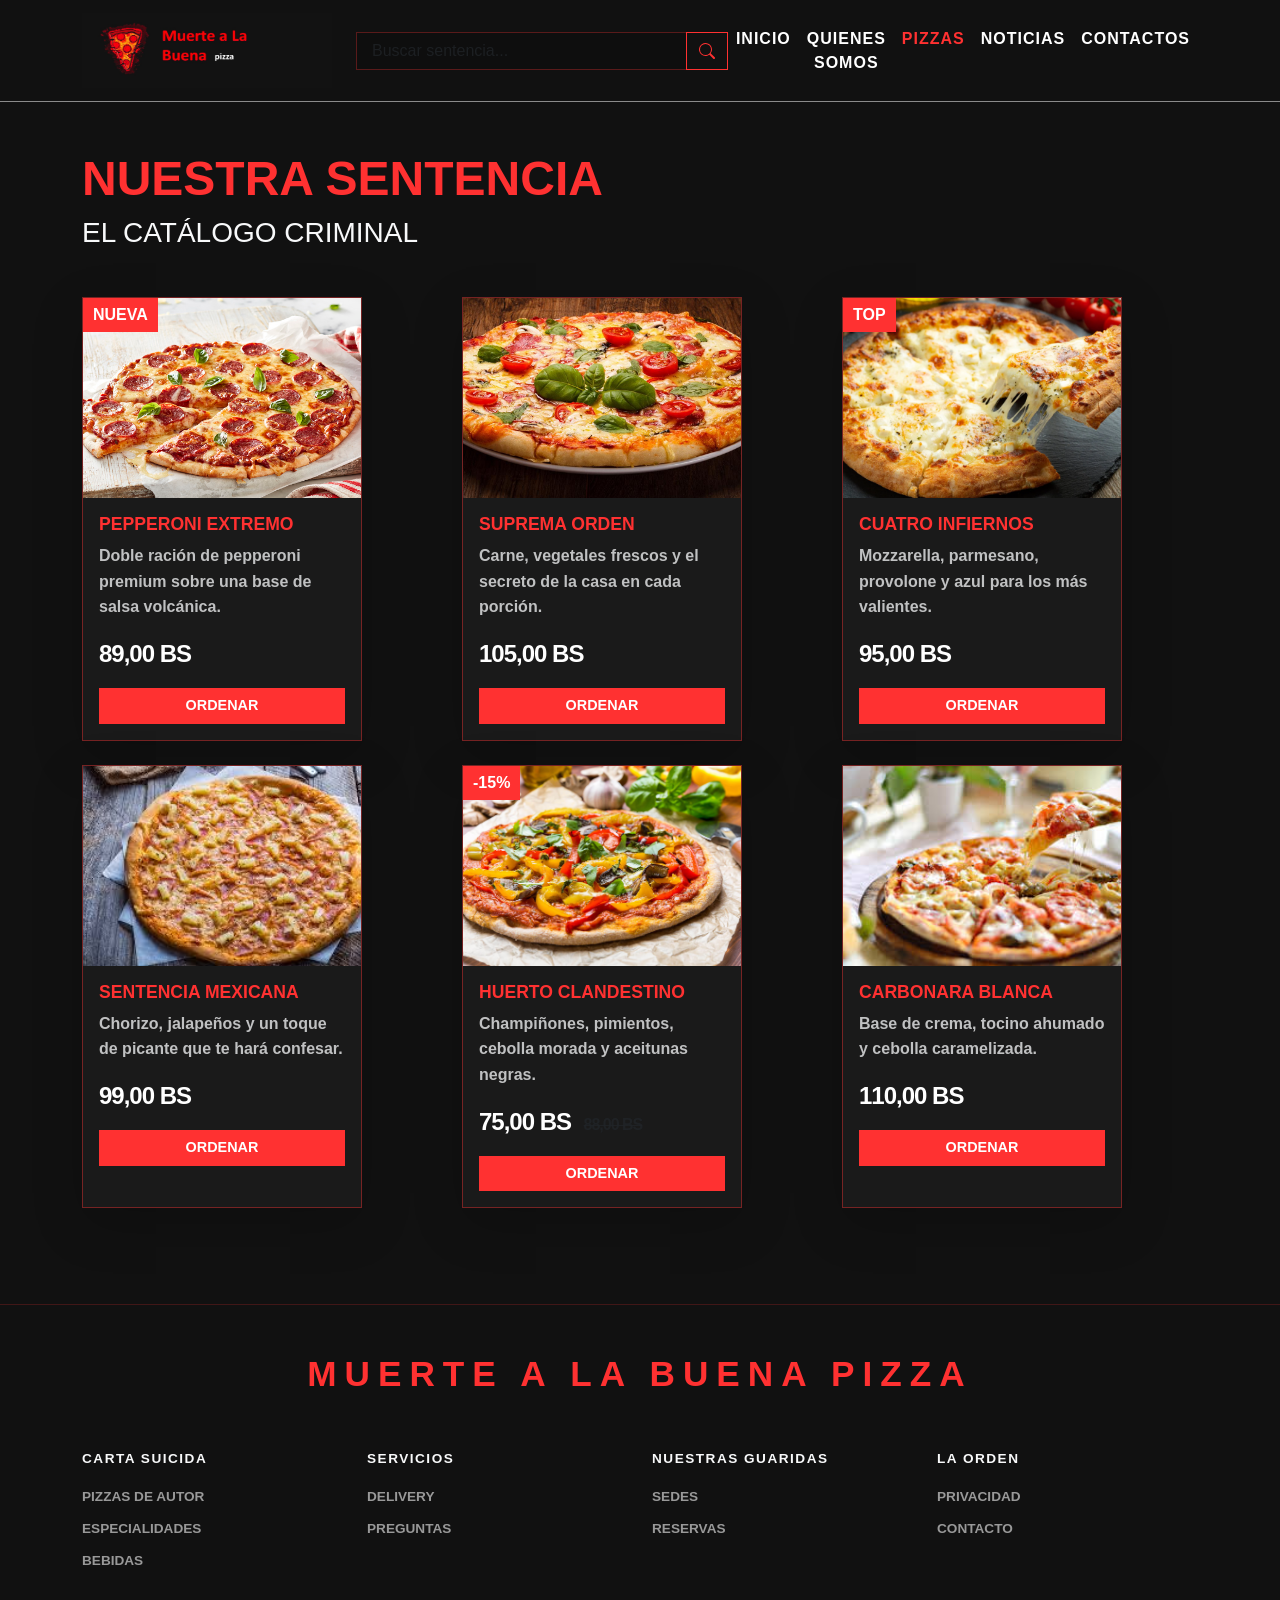
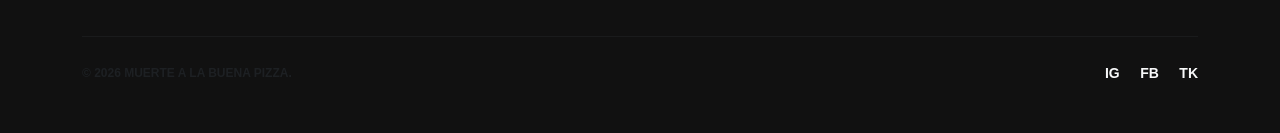
<file: pizzas.html>
<!DOCTYPE html>
<html lang="es">
<head>
    <meta charset="UTF-8">
    <meta name="viewport" content="width=device-width, initial-scale=1.0">
    <title>Muerte a la buena pizza | Nuestras Pizzas</title>
    <link rel="stylesheet" href="css/bootstrap.min.css">
    <link rel="stylesheet" href="estilombp.css">
</head>
<body>

<nav class="navbar navbar-expand-lg navbar-dark bg-monotone sticky-top">
    <div class="container">
        <a class="navbar-brand d-flex align-items-center fw-bold text-red" href="inicio.html">
            <img src="imagenes/jajaaj.jpg" width="250" height="75" alt="Logo Pizza" class="logo-menu me-2">
        </a>

        <button class="navbar-toggler border-0" type="button" data-bs-toggle="collapse" data-bs-target="#navbarNav">
            <span class="navbar-toggler-icon"></span>
        </button>

        <div class="collapse navbar-collapse" id="navbarNav">
            <form class="d-flex mx-auto my-3 my-lg-0 search-container">
                <input class="form-control search-input" type="search" placeholder="Buscar sentencia..." aria-label="Search">
                <button class="btn btn-outline-red" type="submit">
                    <svg xmlns="http://www.w3.org/2000/svg" width="16" height="16" fill="currentColor" class="bi bi-search" viewBox="0 0 16 16">
                        <path d="M11.742 10.344a6.5 6.5 0 1 0-1.397 1.398h-.001c.03.04.062.078.098.115l3.85 3.85a1 1 0 0 0 1.415-1.414l-3.85-3.85a1.007 1.007 0 0 0-.115-.1zM12 6.5a5.5 5.5 0 1 1-11 0 5.5 5.5 0 0 1 11 0z"/>
                    </svg>
                </button>
            </form>

            <ul class="navbar-nav ms-auto text-center">
                <li class="nav-item"><a class="nav-link" href="index.html">INICIO</a></li>
                <li class="nav-item"><a class="nav-link" href="quienessomos.html">QUIENES SOMOS</a></li>
                <li class="nav-item"><a class="nav-link active" href="pizzas.html">PIZZAS</a></li>
                <li class="nav-item"><a class="nav-link" href="noticias.html">NOTICIAS</a></li>
                <li class="nav-item"><a class="nav-link" href="contactos.html">CONTACTOS</a></li>
            </ul>
        </div>
    </div>
</nav>

<section class="catalogo-mbp py-5">
    <div class="container">
        <div class="pi-titulo mb-5 text-center text-md-start">
            <h2 class="text-red display-5 fw-bold text-uppercase">Nuestra Sentencia</h2>
            <h3 class="text-light">EL CATÁLOGO CRIMINAL</h3>
        </div>

        <div class="row g-4">
            <div class="col-lg-4 col-md-6">
                <div class="producto-item shadow-lg h-100">
                    <div class="producto-item-descuento">NUEVA</div>
                    <div class="producto-item-imagen">
                        <img src="imagenes/pepperoni_pizza_standard.jpg" alt="Pepperoni Extremo">
                    </div>
                    <div class="producto-item-detalle p-3">
                        <h3 class="text-red h5">Pepperoni Extremo</h3>
                        <p class="small text-light opacity-75">Doble ración de pepperoni premium sobre una base de salsa volcánica.</p>
                        <div class="producto-item-precios">
                            <span class="fs-4 fw-bold">89,00 BS</span>
                        </div>
                        <button class="btn btn-red-mbp w-100 mt-3">ORDENAR</button>
                    </div>
                </div>
            </div>

            <div class="col-lg-4 col-md-6">
                <div class="producto-item shadow-lg h-100">
                    <div class="producto-item-imagen">
                        <img src="imagenes/margarita.jpg" alt="Suprema Orden">
                    </div>
                    <div class="producto-item-detalle p-3">
                        <h3 class="text-red h5">Suprema Orden</h3>
                        <p class="small text-light opacity-75">Carne, vegetales frescos y el secreto de la casa en cada porción.</p>
                        <div class="producto-item-precios">
                            <span class="fs-4 fw-bold">105,00 BS</span>
                        </div>
                        <button class="btn btn-red-mbp w-100 mt-3">ORDENAR</button>
                    </div>
                </div>
            </div>

            <div class="col-lg-4 col-md-6">
                <div class="producto-item shadow-lg h-100">
                    <div class="producto-item-descuento">TOP</div>
                    <div class="producto-item-imagen">
                        <img src="imagenes/queso.webp" alt="Cuatro Infiernos">
                    </div>
                    <div class="producto-item-detalle p-3">
                        <h3 class="text-red h5">Cuatro Infiernos</h3>
                        <p class="small text-light opacity-75">Mozzarella, parmesano, provolone y azul para los más valientes.</p>
                        <div class="producto-item-precios">
                            <span class="fs-4 fw-bold">95,00 BS</span>
                        </div>
                        <button class="btn btn-red-mbp w-100 mt-3">ORDENAR</button>
                    </div>
                </div>
            </div>

            <div class="col-lg-4 col-md-6">
                <div class="producto-item shadow-lg h-100">
                    <div class="producto-item-imagen">
                        <img src="imagenes/jamon.jpeg" alt="La Mexicana">
                    </div>
                    <div class="producto-item-detalle p-3">
                        <h3 class="text-red h5">Sentencia Mexicana</h3>
                        <p class="small text-light opacity-75">Chorizo, jalapeños y un toque de picante que te hará confesar.</p>
                        <div class="producto-item-precios">
                            <span class="fs-4 fw-bold">99,00 BS</span>
                        </div>
                        <button class="btn btn-red-mbp w-100 mt-3">ORDENAR</button>
                    </div>
                </div>
            </div>

            <div class="col-lg-4 col-md-6">
                <div class="producto-item shadow-lg h-100">
                    <div class="producto-item-descuento">-15%</div>
                    <div class="producto-item-imagen">
                        <img src="imagenes/vegetariana.jpeg" alt="Veggie">
                    </div>
                    <div class="producto-item-detalle p-3">
                        <h3 class="text-red h5">Huerto Clandestino</h3>
                        <p class="small text-light opacity-75">Champiñones, pimientos, cebolla morada y aceitunas negras.</p>
                        <div class="producto-item-precios">
                            <span class="fs-4 fw-bold">75,00 BS</span>
                            <span class="text-decoration-line-through text-muted ms-2">88,00 BS</span>
                        </div>
                        <button class="btn btn-red-mbp w-100 mt-3">ORDENAR</button>
                    </div>
                </div>
            </div>

            <div class="col-lg-4 col-md-6">
                <div class="producto-item shadow-lg h-100">
                    <div class="producto-item-imagen">
                        <img src="imagenes/italiana.jpeg" alt="Carbonara">
                    </div>
                    <div class="producto-item-detalle p-3">
                        <h3 class="text-red h5">Carbonara Blanca</h3>
                        <p class="small text-light opacity-75">Base de crema, tocino ahumado y cebolla caramelizada.</p>
                        <div class="producto-item-precios">
                            <span class="fs-4 fw-bold">110,00 BS</span>
                        </div>
                        <button class="btn btn-red-mbp w-100 mt-3">ORDENAR</button>
                    </div>
                </div>
            </div>
        </div>
    </div>
</section>

<footer class="footer-mbp py-5 mt-5">
    <div class="container text-center text-md-start">
        <div class="row mb-5">
            <div class="col-12 text-center">
                <h2 class="footer-logo text-red">MUERTE A LA BUENA PIZZA</h2>
            </div>
        </div>
        <div class="row">
            <div class="col-md-3 col-6 mb-4">
                <h6 class="text-uppercase fw-bold text-light mb-3">Carta Suicida</h6>
                <ul class="list-unstyled footer-links">
                    <li><a href="#">Pizzas de Autor</a></li>
                    <li><a href="#">Especialidades</a></li>
                    <li><a href="#">Bebidas</a></li>
                </ul>
            </div>
            <div class="col-md-3 col-6 mb-4">
                <h6 class="text-uppercase fw-bold text-light mb-3">Servicios</h6>
                <ul class="list-unstyled footer-links">
                    <li><a href="#">Delivery</a></li>
                    <li><a href="#">Preguntas</a></li>
                </ul>
            </div>
            <div class="col-md-3 col-6 mb-4">
                <h6 class="text-uppercase fw-bold text-light mb-3">Nuestras Guaridas</h6>
                <ul class="list-unstyled footer-links">
                    <li><a href="#">Sedes</a></li>
                    <li><a href="#">Reservas</a></li>
                </ul>
            </div>
            <div class="col-md-3 col-6 mb-4">
                <h6 class="text-uppercase fw-bold text-light mb-3">La Orden</h6>
                <ul class="list-unstyled footer-links">
                    <li><a href="#">Privacidad</a></li>
                    <li><a href="#">Contacto</a></li>
                </ul>
            </div>
        </div>
        <hr class="border-secondary my-4">
        <div class="row align-items-center">
            <div class="col-md-6 text-center text-md-start">
                <p class="small text-muted m-0">&copy; 2026 MUERTE A LA BUENA PIZZA.</p>
            </div>
            <div class="col-md-6 text-center text-md-end mt-3 mt-md-0">
                <a href="#" class="text-light me-3 small text-decoration-none">IG</a>
                <a href="#" class="text-light me-3 small text-decoration-none">FB</a>
                <a href="#" class="text-light small text-decoration-none">TK</a>
            </div>
        </div>
    </div>
</footer>

<script src="js/bootstrap.bundle.min.js"></script>
</body>
</html>
</file>
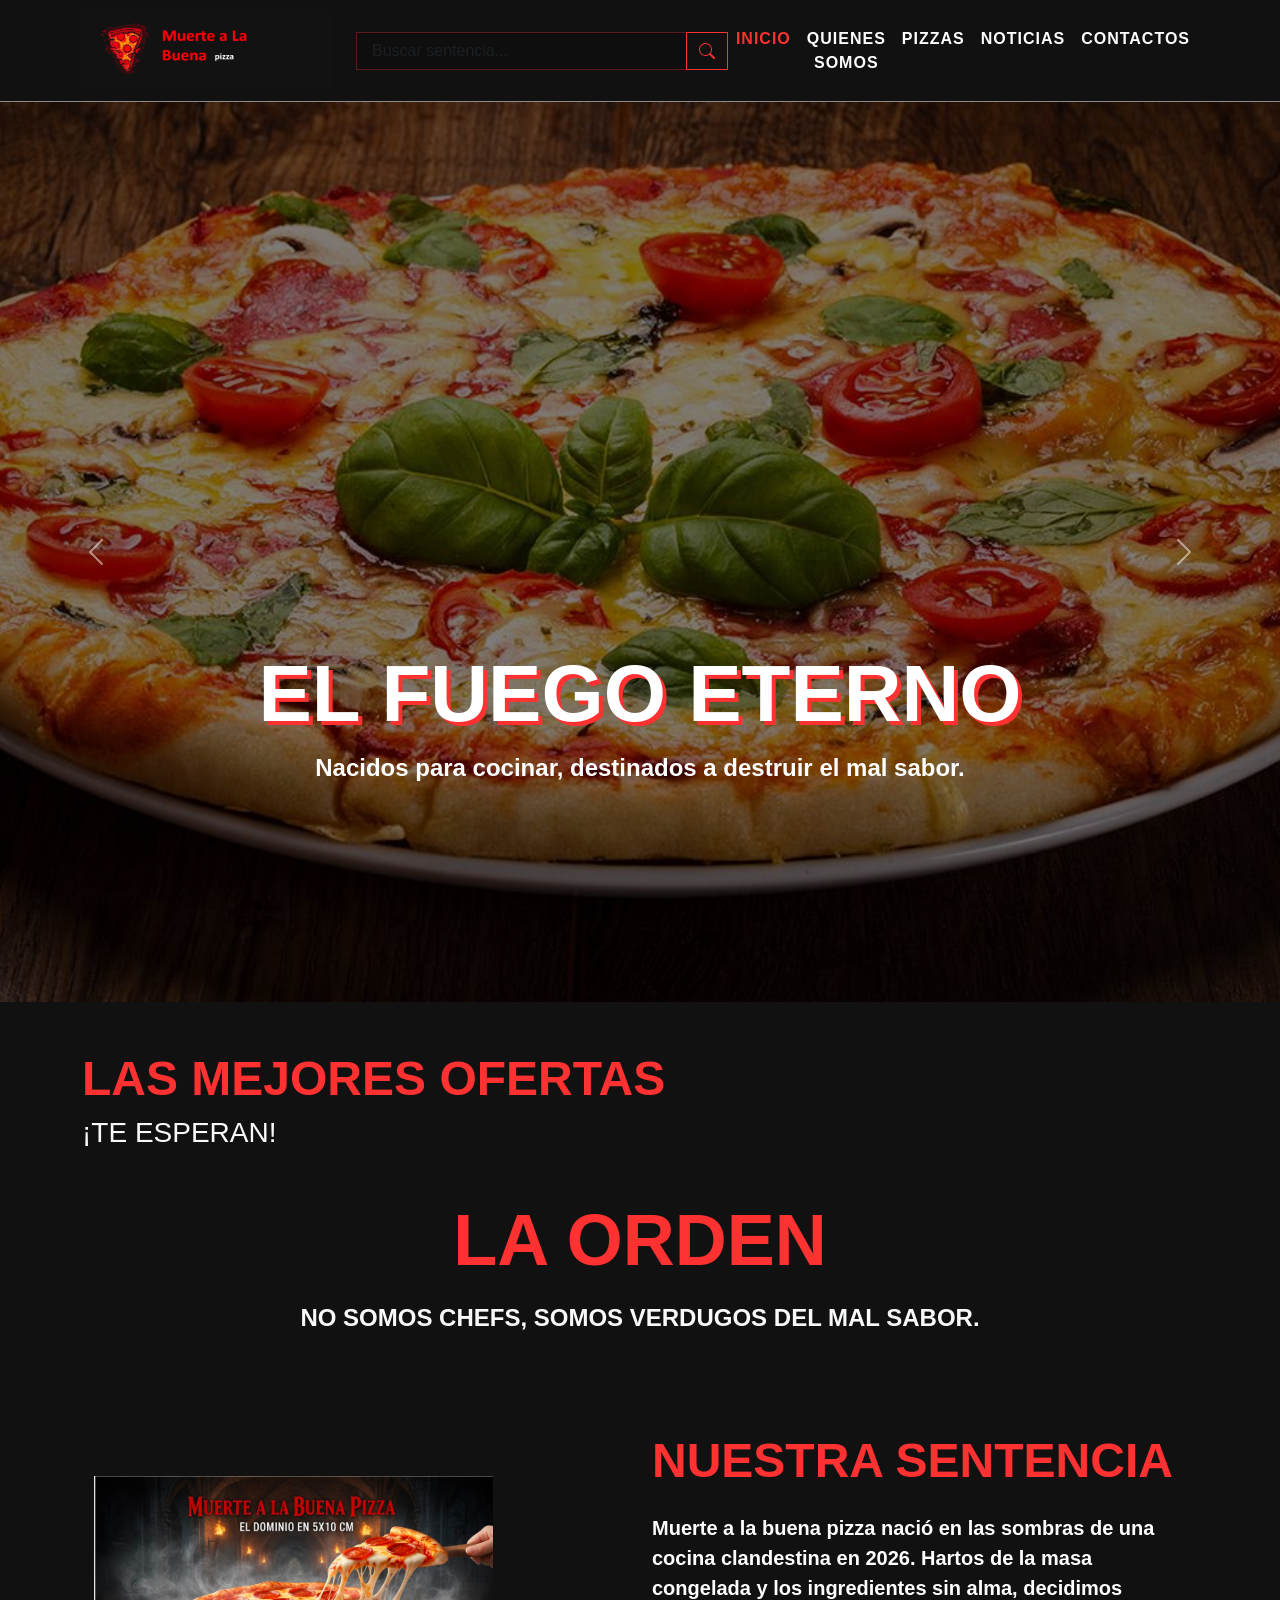
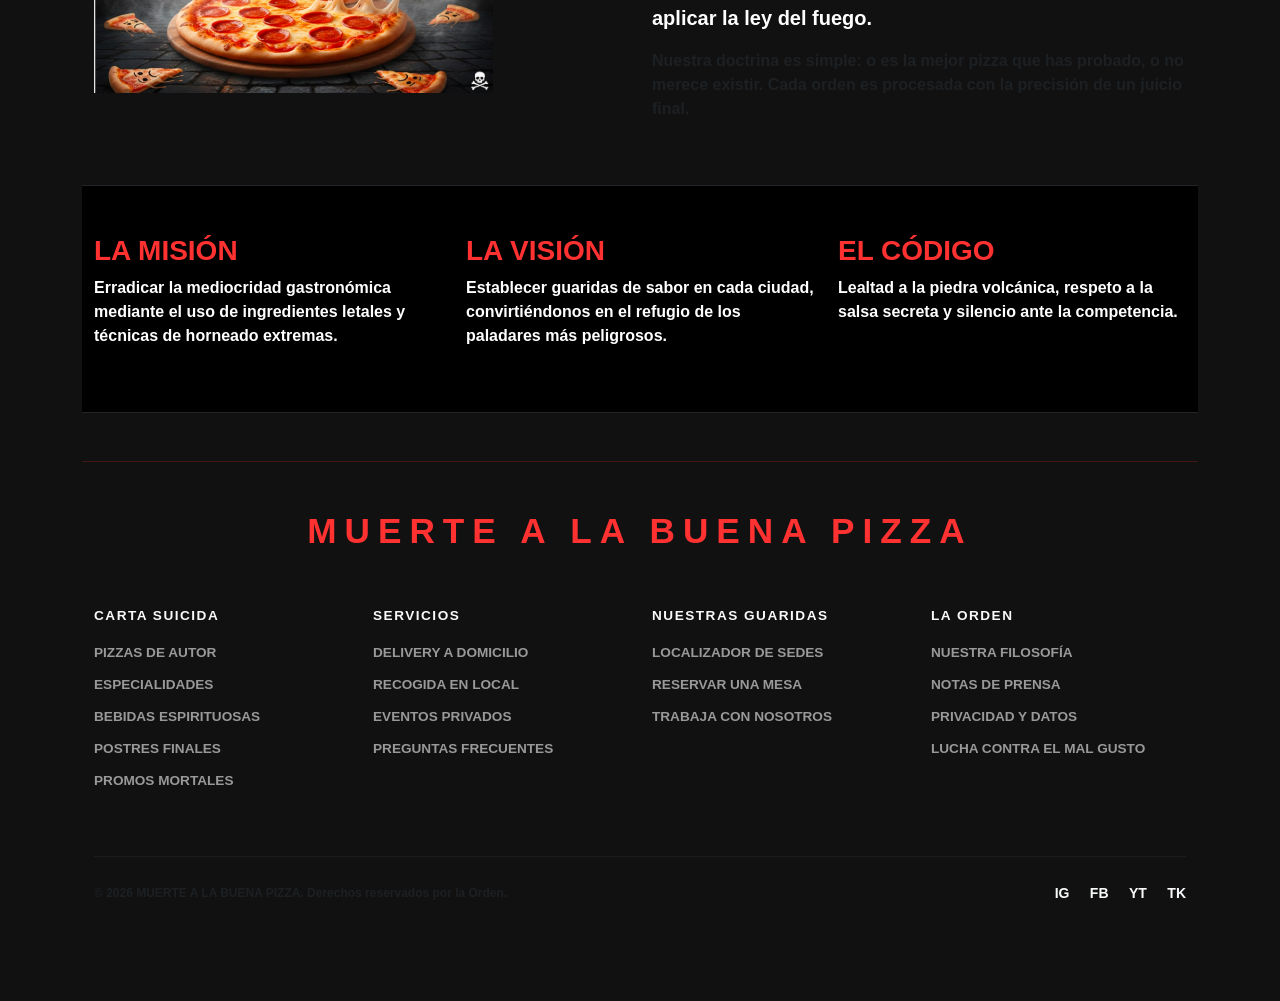
<file: quienessomos.html>
<!DOCTYPE html>
<html lang="es">
<head>
    <meta charset="UTF-8">
    <meta name="viewport" content="width=device-width, initial-scale=1.0">
    <title>Muerte a la buena pizza | Inicio</title>
    <link rel="stylesheet" href="css/bootstrap.min.css">
    <link rel="stylesheet" href="estilombp.css">
</head>
<body>

<nav class="navbar navbar-expand-lg navbar-dark bg-monotone sticky-top">
    <div class="container">
        <a class="navbar-brand d-flex align-items-center fw-bold text-red" href="inicio.html">
            <img src="imagenes/jajaaj.jpg" width="250" height="75" alt="Logo Pizza" class="logo-menu me-2">
        </a>

        <button class="navbar-toggler border-0" type="button" data-bs-toggle="collapse" data-bs-target="#navbarNav">
            <span class="navbar-toggler-icon"></span>
        </button>

        <div class="collapse navbar-collapse" id="navbarNav">
            <form class="d-flex mx-auto my-3 my-lg-0 search-container">
                <input class="form-control search-input" type="search" placeholder="Buscar sentencia..." aria-label="Search">
                <button class="btn btn-outline-red" type="submit">
                    <svg xmlns="http://www.w3.org/2000/svg" width="16" height="16" fill="currentColor" class="bi bi-search" viewBox="0 0 16 16">
                        <path d="M11.742 10.344a6.5 6.5 0 1 0-1.397 1.398h-.001c.03.04.062.078.098.115l3.85 3.85a1 1 0 0 0 1.415-1.414l-3.85-3.85a1.007 1.007 0 0 0-.115-.1zM12 6.5a5.5 5.5 0 1 1-11 0 5.5 5.5 0 0 1 11 0z"/>
                    </svg>
                </button>
            </form>
            <ul class="navbar-nav ms-auto text-center">
                <li class="nav-item"><a class="nav-link active" href="index.html">INICIO</a></li>
                <li class="nav-item"><a class="nav-link" href="quienessomos.html">QUIENES SOMOS</a></li>
                <li class="nav-item"><a class="nav-link" href="pizzas.html">PIZZAS</a></li>
                <li class="nav-item"><a class="nav-link" href="noticias.html">NOTICIAS</a></li>
                <li class="nav-item"><a class="nav-link" href="contactos.html">CONTACTOS</a></li>
            </ul>
        </div>
    </div>
</nav>

<div id="carouselInicio" class="carousel slide carousel-fade" data-bs-ride="carousel">
    <div class="carousel-inner">
        <div class="carousel-item active">
            <div class="carousel-overlay"></div>
            <img src="imagenes/margarita.jpg" alt="Pizza 1">
            <div class="carousel-caption">
                <h2 class="fw-bold">EL FUEGO ETERNO</h2>
                <p class="fs-4">Nacidos para cocinar, destinados a destruir el mal sabor.</p>
            </div>
        </div>
        <div class="carousel-item">
            <div class="carousel-overlay"></div>
            <img src="imagenes/queso.webp" alt="Pizza 2">
            <div class="carousel-caption">
                <h2 class="fw-bold">LA LEY DEL QUESO</h2>
                <p class="fs-4">Ingredientes criminalmente frescos.</p>
            </div>
        </div>
    </div>
    <button class="carousel-control-prev" type="button" data-bs-target="#carouselInicio" data-bs-slide="prev">
        <span class="carousel-control-prev-icon"></span>
    </button>
    <button class="carousel-control-next" type="button" data-bs-target="#carouselInicio" data-bs-slide="next">
        <span class="carousel-control-next-icon"></span>
    </button>
</div>

    <section class="catalogo-mbp py-5">
    <div class="container">
        <div class="pi-titulo mb-5">
            <h2 class="text-red display-5 fw-bold">LAS MEJORES OFERTAS</h2>
            <h3 class="text-light">¡TE ESPERAN!</h3>
        </div>


<main>
    <section class="hero-quienes text-center">
        <div class="container">
            <h1 class="display-2 text-red fw-bold mb-3">LA ORDEN</h1>
            <p class="fs-4 text-light text-uppercase fw-bold">No somos chefs, somos verdugos del mal sabor.</p>
        </div>
    </section>

    <section class="py-5 mt-5">
        <div class="container">
            <div class="row align-items-center">
                <div class="col-md-6 mb-5 mb-md-0">
                    <img src="imagenes/promo3.png" class="img-fluid img-criminal" alt="La Orden en acción">
                </div>
                <div class="col-md-6">
                    <h2 class="text-red display-5 fw-bold mb-4">NUESTRA SENTENCIA</h2>
                    <p class="fs-5">
                        Muerte a la buena pizza nació en las sombras de una cocina clandestina en 2026. Hartos de la masa congelada y los ingredientes sin alma, decidimos aplicar la ley del fuego.
                    </p>
                    <p class="text-muted">
                        Nuestra doctrina es simple: o es la mejor pizza que has probado, o no merece existir. Cada orden es procesada con la precisión de un juicio final.
                    </p>
                </div>
            </div>
        </div>
    </section>

    <section class="py-5 bg-black border-top border-bottom border-dark">
        <div class="container">
            <div class="row g-4">
                <div class="col-md-4">
                    <div class="card-honor">
                        <h3 class="text-red fw-bold">LA MISIÓN</h3>
                        <p>Erradicar la mediocridad gastronómica mediante el uso de ingredientes letales y técnicas de horneado extremas.</p>
                    </div>
                </div>
                <div class="col-md-4">
                    <div class="card-honor">
                        <h3 class="text-red fw-bold">LA VISIÓN</h3>
                        <p>Establecer guaridas de sabor en cada ciudad, convirtiéndonos en el refugio de los paladares más peligrosos.</p>
                    </div>
                </div>
                <div class="col-md-4">
                    <div class="card-honor">
                        <h3 class="text-red fw-bold">EL CÓDIGO</h3>
                        <p>Lealtad a la piedra volcánica, respeto a la salsa secreta y silencio ante la competencia.</p>
                    </div>
                </div>
            </div>
        </div>
    </section>
</main>

<footer class="footer-mbp py-5 mt-5">
    <div class="container">
        <div class="row mb-5">
            <div class="col-12 text-center">
                <h2 class="footer-logo text-red">MUERTE A LA BUENA PIZZA</h2>
            </div>
        </div>

        <div class="row text-start">
            <div class="col-md-3 col-6 mb-4">
                <h6 class="text-uppercase fw-bold text-light mb-3">Carta Suicida</h6>
                <ul class="list-unstyled footer-links">
                    <li><a href="#">Pizzas de Autor</a></li>
                    <li><a href="#">Especialidades</a></li>
                    <li><a href="#">Bebidas Espirituosas</a></li>
                    <li><a href="#">Postres Finales</a></li>
                    <li><a href="#">Promos Mortales</a></li>
                </ul>
            </div>
            <div class="col-md-3 col-6 mb-4">
                <h6 class="text-uppercase fw-bold text-light mb-3">Servicios</h6>
                <ul class="list-unstyled footer-links">
                    <li><a href="#">Delivery a Domicilio</a></li>
                    <li><a href="#">Recogida en Local</a></li>
                    <li><a href="#">Eventos Privados</a></li>
                    <li><a href="#">Preguntas Frecuentes</a></li>
                </ul>
            </div>
            <div class="col-md-3 col-6 mb-4">
                <h6 class="text-uppercase fw-bold text-light mb-3">Nuestras Guaridas</h6>
                <ul class="list-unstyled footer-links">
                    <li><a href="#">Localizador de Sedes</a></li>
                    <li><a href="#">Reservar una Mesa</a></li>
                    <li><a href="#">Trabaja con nosotros</a></li>
                </ul>
            </div>
            <div class="col-md-3 col-6 mb-4">
                <h6 class="text-uppercase fw-bold text-light mb-3">La Orden</h6>
                <ul class="list-unstyled footer-links">
                    <li><a href="#">Nuestra Filosofía</a></li>
                    <li><a href="#">Notas de Prensa</a></li>
                    <li><a href="#">Privacidad y Datos</a></li>
                    <li><a href="#">Lucha contra el mal gusto</a></li>
                </ul>
            </div>
        </div>

        <hr class="border-secondary my-4">

        <div class="row align-items-center">
            <div class="col-md-6 text-center text-md-start">
                <p class="small text-muted m-0">&copy; 2026 MUERTE A LA BUENA PIZZA. Derechos reservados por la Orden.</p>
            </div>
            <div class="col-md-6 text-center text-md-end mt-3 mt-md-0">
                <a href="#" class="text-light me-3 text-decoration-none small">IG</a>
                <a href="#" class="text-light me-3 text-decoration-none small">FB</a>
                <a href="#" class="text-light me-3 text-decoration-none small">YT</a>
                <a href="#" class="text-light text-decoration-none small">TK</a>
            </div>
        </div>
    </div>
</footer>

<script src="js/bootstrap.bundle.min.js"></script>
</body>
</html>
</file>
<file: estilombp.css>
/* --- Configuración General del Tono Unificado (Sin cambios) --- */
:root {
    --bg-monotone: #111111; /* Plomo oscuro medio claro UNIFICADO */
    --text-main: #ffffff;
    --pizza-red: #ff3131;
}

body {
    background-color: var(--bg-monotone);
    font-family: 'Courier New', Courier, monospace;
    color: var(--text-main);
}

.bg-monotone {
    background-color: var(--bg-monotone) !important;
}

/* --- Navbar (Sin cambios) --- */
.navbar {
    border-bottom: 1px solid rgba(255, 255, 255, 0.514);
    padding-top: 0.5rem;
    padding-bottom: 0.5rem;
}

/* --- ELIMINADOS LOS ESTILOS DE .logo-menu --- */
/* La imagen ahora se muestra en su tamaño y aspecto nativo */

/* --- CARRUSEL FULL SCREEN --- */
.carousel-item {
    height: 100vh; /* Ocupa el 100% del alto de la pantalla */
    min-height: 500px;
    background: no-repeat center center scroll;
    background-size: cover;
}

.carousel-item img {
    width: 100%;
    height: 100vh;
    object-fit: cover; /* Recorta la imagen para llenar el espacio sin deformar */
}

/* Capa oscura sobre las imágenes para que el texto resalte */
.carousel-overlay {
    position: absolute;
    top: 0;
    left: 0;
    width: 100%;
    height: 100%;
    background: rgba(0, 0, 0, 0.5); 
}

.carousel-caption {
    bottom: 20%;
    z-index: 10;
}

.carousel-caption h2 {
    font-size: 4rem;
    text-shadow: 3px 3px 0px var(--pizza-red);
}

.text-red {
    color: var(--pizza-red) !important;
}

.nav-link {
    color: var(--text-main) !important;
    text-transform: uppercase;
}

.nav-link:hover, .nav-link.active {
    color: var(--pizza-red) !important;
}

.navbar-toggler {
    border-color: var(--pizza-red);
}
.navbar-toggler-icon {
    background-image: url("data:image/svg+xml,%3csvg xmlns='http://www.w3.org/2000/svg' viewBox='0 0 30 30'%3e%3cpath stroke='rgba%28255, 49, 49, 1%29' stroke-linecap='round' stroke-miterlimit='10' stroke-width='2' d='M4 7h22M4 15h22M4 23h22'/%3e%3c/svg%3e");
}

/* --- Estilo del Buscador Central (Sin cambios) --- */
.search-container {
    max-width: 400px;
    width: 100%;
    position: relative;
}

.search-input {
    background-color: rgba(0, 0, 0, 0.2) !important;
    border: 1px solid rgba(255, 49, 49, 0.3) !important;
    border-radius: 0; 
    color: white !important;
    font-size: 0.9rem;
    padding-left: 15px;
    transition: 0.4s;
}

.search-input:focus {
    border-color: var(--pizza-red) !important;
    box-shadow: 0 0 10px rgba(255, 49, 49, 0.2);
    background-color: rgba(0, 0, 0, 0.4) !important;
}

.btn-outline-red {
    border: 1px solid var(--pizza-red);
    color: var(--pizza-red);
    border-radius: 0;
    margin-left: -1px; 
    transition: 0.3s;
}

.btn-outline-red:hover {
    background-color: var(--pizza-red);
    color: white;
}

/* --- Contenedor del GIF Full Width (Sin cambios) --- */
.gif-banner-container {
    width: 100%;
    position: relative;
    overflow: hidden;
    line-height: 0;
}

.gif-full-width {
    width: 100%;
    height: auto;
    max-height: 50vh;
    object-fit: cover;
}

.svg-wave-container {
    position: absolute;
    bottom: 0;
    left: 0;
    width: 100%;
    height: 100px;
    overflow: hidden;
}

/* --- ADAPTACIÓN CATÁLOGO PRODUCTOS --- */
.catalogo-mbp {
    background-color: var(--bg-monotone);
}

.producto-item {
    min-width: 280px;
    max-width: 280px;
    background-color: #2a2a2a; /* Un tono un poco más claro que el fondo para que resalte */
    border: 1px solid rgba(255, 49, 49, 0.2);
    border-radius: 0;
    overflow: hidden;
    flex-shrink: 0; /* Evita que se aplasten */
}

.producto-item-imagen img {
    width: 100%;
    height: 200px;
    object-fit: cover;
}

.producto-item-descuento {
    position: absolute;
    background-color: var(--pizza-red);
    color: white;
    padding: 5px 10px;
    font-weight: bold;
    z-index: 10;
}

.btn-red-mbp {
    background-color: var(--pizza-red);
    color: white;
    border-radius: 0;
    font-weight: bold;
    transition: 0.3s;
}

.btn-red-mbp:hover {
    background-color: #b30000;
    color: white;
}

/* Tarjeta Extra (Ver Más) */
.phpi-extra-productos {
    min-width: 280px;
    background: linear-gradient(rgba(0,0,0,0.7), rgba(0,0,0,0.7)), 
                url('https://pizzahut.com.bo/cdn/shop/files/imagen-auxiliar-uso1.jpg?v=1762435289&width=1600');
    background-size: cover;
    background-position: center;
    border: 2px solid var(--pizza-red);
    transition: 0.3s;
}

.phpi-extra-productos:hover {
    transform: scale(1.02);
}

/* Scrollbar personalizado para que no se vea feo */
.phpi-control-desktop::-webkit-scrollbar {
    height: 8px;
}
.phpi-control-desktop::-webkit-scrollbar-thumb {
    background: var(--pizza-red);
    border-radius: 10px;
}
.phpi-control-desktop::-webkit-scrollbar-track {
    background: #1a1a1a;
}

/* --- Sección Filosofía (Sin cambios) --- */
.shadow-custom {
    box-shadow: 8px 8px 0px var(--pizza-red);
}

/* --- Estilo Footer Premium (Sin cambios) --- */
.footer-mbp {
    background-color: var(--bg-monotone);
    border-top: 1px solid rgba(255, 49, 49, 0.2);
}

.footer-logo {
    letter-spacing: 5px;
    font-size: 1.8rem;
    font-weight: 900;
}

.footer-mbp h6 {
    font-size: 0.85rem;
    letter-spacing: 1.5px;
}

.footer-links li {
    margin-bottom: 8px;
}

.footer-links a {
    color: #999;
    text-decoration: none;
    font-size: 0.9rem;
    transition: 0.3s;
}

.footer-links a:hover {
    color: var(--pizza-red);
    padding-left: 5px;
}

hr.border-secondary {
    opacity: 0.1;
}

.footer-mbp .text-muted {
    font-size: 0.75rem;
}

/* --- Configuración General del Tono Unificado --- */
:root {
    --bg-monotone: #111111; 
    --text-main: #ffffff;
    --pizza-red: #ff3131;
    /* Definimos la fuente para no repetirla */
    --font-criminal: 'Bahnschrift', 'Segoe UI', 'Roboto', 'Arial Nova Cond', sans-serif;
}

body {
    background-color: var(--bg-monotone);
    /* Cambio de Courier New a Bahnschrift SemiBold SemiCondensed */
    font-family: var(--font-criminal);
    font-weight: 600; /* SemiBold */
    font-stretch: condensed; /* SemiCondensed */
    color: var(--text-main);
}

.bg-monotone {
    background-color: var(--bg-monotone) !important;
}

/* --- Navbar --- */
.navbar {
    border-bottom: 1px solid rgba(255, 255, 255, 0.514);
    padding-top: 0.5rem;
    padding-bottom: 0.5rem;
    font-family: var(--font-criminal);
}

/* --- CARRUSEL FULL SCREEN --- */
.carousel-item {
    height: 100vh;
    min-height: 500px;
    background: no-repeat center center scroll;
    background-size: cover;
}

.carousel-item img {
    width: 100%;
    height: 100vh;
    object-fit: cover;
}

.carousel-overlay {
    position: absolute;
    top: 0;
    left: 0;
    width: 100%;
    height: 100%;
    background: rgba(0, 0, 0, 0.5); 
}

.carousel-caption {
    bottom: 20%;
    z-index: 10;
}

.carousel-caption h2 {
    font-size: 5rem; /* Aumentado un poco por ser fuente condensada */
    text-shadow: 4px 4px 0px var(--pizza-red);
    font-weight: 800;
    text-transform: uppercase;
}

.text-red {
    color: var(--pizza-red) !important;
}

.nav-link {
    color: var(--text-main) !important;
    text-transform: uppercase;
    letter-spacing: 1px;
}

.nav-link:hover, .nav-link.active {
    color: var(--pizza-red) !important;
}

/* --- Buscador --- */
.search-input {
    background-color: rgba(0, 0, 0, 0.2) !important;
    border: 1px solid rgba(255, 49, 49, 0.3) !important;
    border-radius: 0; 
    color: white !important;
    font-family: var(--font-criminal);
    font-size: 1rem;
    padding-left: 15px;
}

/* --- PRODUCTOS / OFERTAS --- */
.producto-item {
    min-width: 280px;
    max-width: 280px;
    background-color: #1a1a1a;
    border: 1px solid rgba(255, 49, 49, 0.4);
    border-radius: 0;
    overflow: hidden;
    flex-shrink: 0;
}

.producto-item-detalle h3 {
    font-weight: 700;
    text-transform: uppercase;
}

.producto-item-precios span {
    letter-spacing: -1px;
}

.btn-red-mbp {
    background-color: var(--pizza-red);
    color: white;
    border-radius: 0;
    font-weight: 800;
    text-transform: uppercase;
    transition: 0.3s;
}

/* --- Footer Premium --- */
.footer-logo {
    letter-spacing: 8px;
    font-size: 2.2rem;
    font-weight: 900;
    font-family: var(--font-criminal);
}

.footer-links a {
    font-family: var(--font-criminal);
    text-transform: uppercase;
    font-size: 0.85rem;
}

/* --- FOOTER ESTILO FIEL A LA IMAGEN --- */
.footer-ph-fiel {
    background-color: #1a1a1a; /* Negro ligeramente suavizado */
    padding: 60px 0 40px 0;
    font-family: var(--ph-font-main);
}

.footer-top-row {
    display: flex;
    justify-content: space-between;
    align-items: center;
    flex-wrap: wrap;
    margin-bottom: 30px;
}

.footer-links-inline a {
    color: white;
    text-decoration: none;
    font-weight: 800;
    text-transform: uppercase;
    margin-left: 20px;
    font-size: 0.95rem;
}

.footer-slogan {
    font-size: 2.5rem;
    font-weight: 900;
    color: #ffffff;
    text-transform: uppercase;
    opacity: 0.6; /* Color plomo/grisáceo como la imagen */
}

.social-icons a {
    display: inline-flex;
    width: 45px;
    height: 45px;
    background-color: white;
    border-radius: 50%;
    align-items: center;
    justify-content: center;
    margin-left: 15px;
    color: black;
    font-size: 1.2rem;
    transition: 0.3s;
}

.social-icons a:hover {
    background-color: var(--ph-red);
    color: white;
}

.footer-divider {
    border-top: 1px solid rgba(255, 255, 255, 0.5);
    margin: 30px 0;
}

/* --- TARJETAS DE PRODUCTO PREMIUM --- */
.card-premium-ph {
    background: white;
    border: 1px solid #ddd;
    border-radius: 0;
    padding: 0;
    margin-bottom: 20px;
}

.badge-descuento {
    position: absolute;
    top: 10px;
    left: 10px;
    background: #ffec00; /* Amarillo Pizza Hut */
    color: black;
    font-weight: bold;
    padding: 2px 8px;
    border-radius: 4px;
    font-size: 0.8rem;
}

.ph-select-size {
    border-radius: 0;
    border: 1px solid #333;
    font-weight: bold;
    padding: 8px;
    margin-bottom: 10px;
}

.btn-personalizar {
    background-color: #e2001a;
    color: white;
    border: none;
    border-radius: 0;
    font-weight: bold;
    text-transform: uppercase;
    width: 100%;
    padding: 12px;
}

/* --- UNIFICACIÓN DE TAMAÑOS DE LETRA --- */

/* Títulos de secciones (Génesis, Ofertas, etc) */
.ph-font-unified {
    font-size: 2.5rem !important; /* Tamaño único para títulos grandes */
    letter-spacing: -1px;
}

/* Párrafos y textos descriptivos */
.ph-text-standard, 
.filosofia-section p, 
.producto-item-detalle p {
    font-size: 1rem !important; /* Tamaño único de lectura */
    line-height: 1.6;
    margin-bottom: 1rem;
}

/* Títulos de los productos dentro de las tarjetas */
.card-premium-ph h6, 
.producto-item-detalle h3 {
    font-size: 1.1rem !important; /* Tamaño único para nombres de pizzas */
    font-weight: 800;
}

/* Selectores y botones */
.ph-select-size, 
.btn-personalizar, 
.btn-red-mbp {
    font-size: 0.9rem !important; /* Tamaño único para elementos de acción */
    font-weight: 700;
}

/* Ajuste para que las descripciones de las pizzas no varíen */
.card-premium-ph p.small {
    font-size: 0.85rem !important;
    height: 40px; /* Altura fija para que todas las cajas midan lo mismo */
    overflow: hidden;
}
</file>
